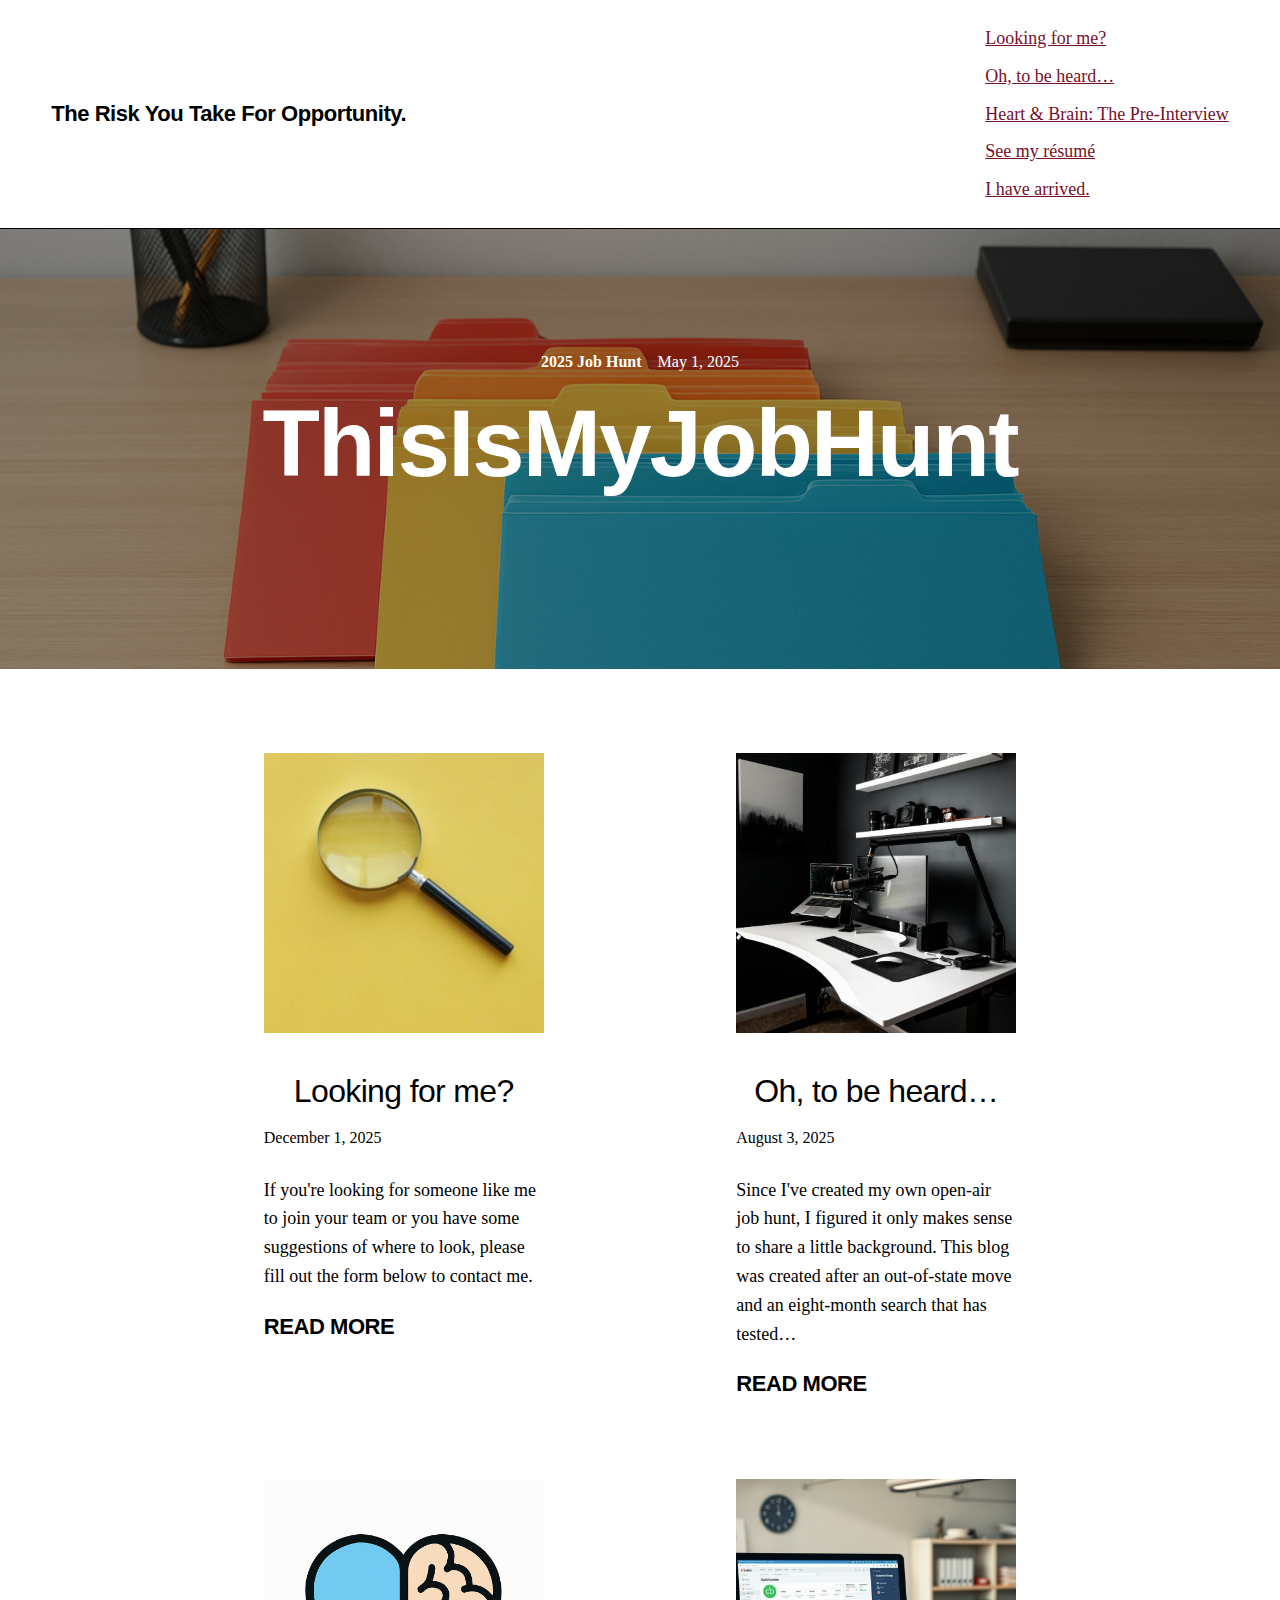
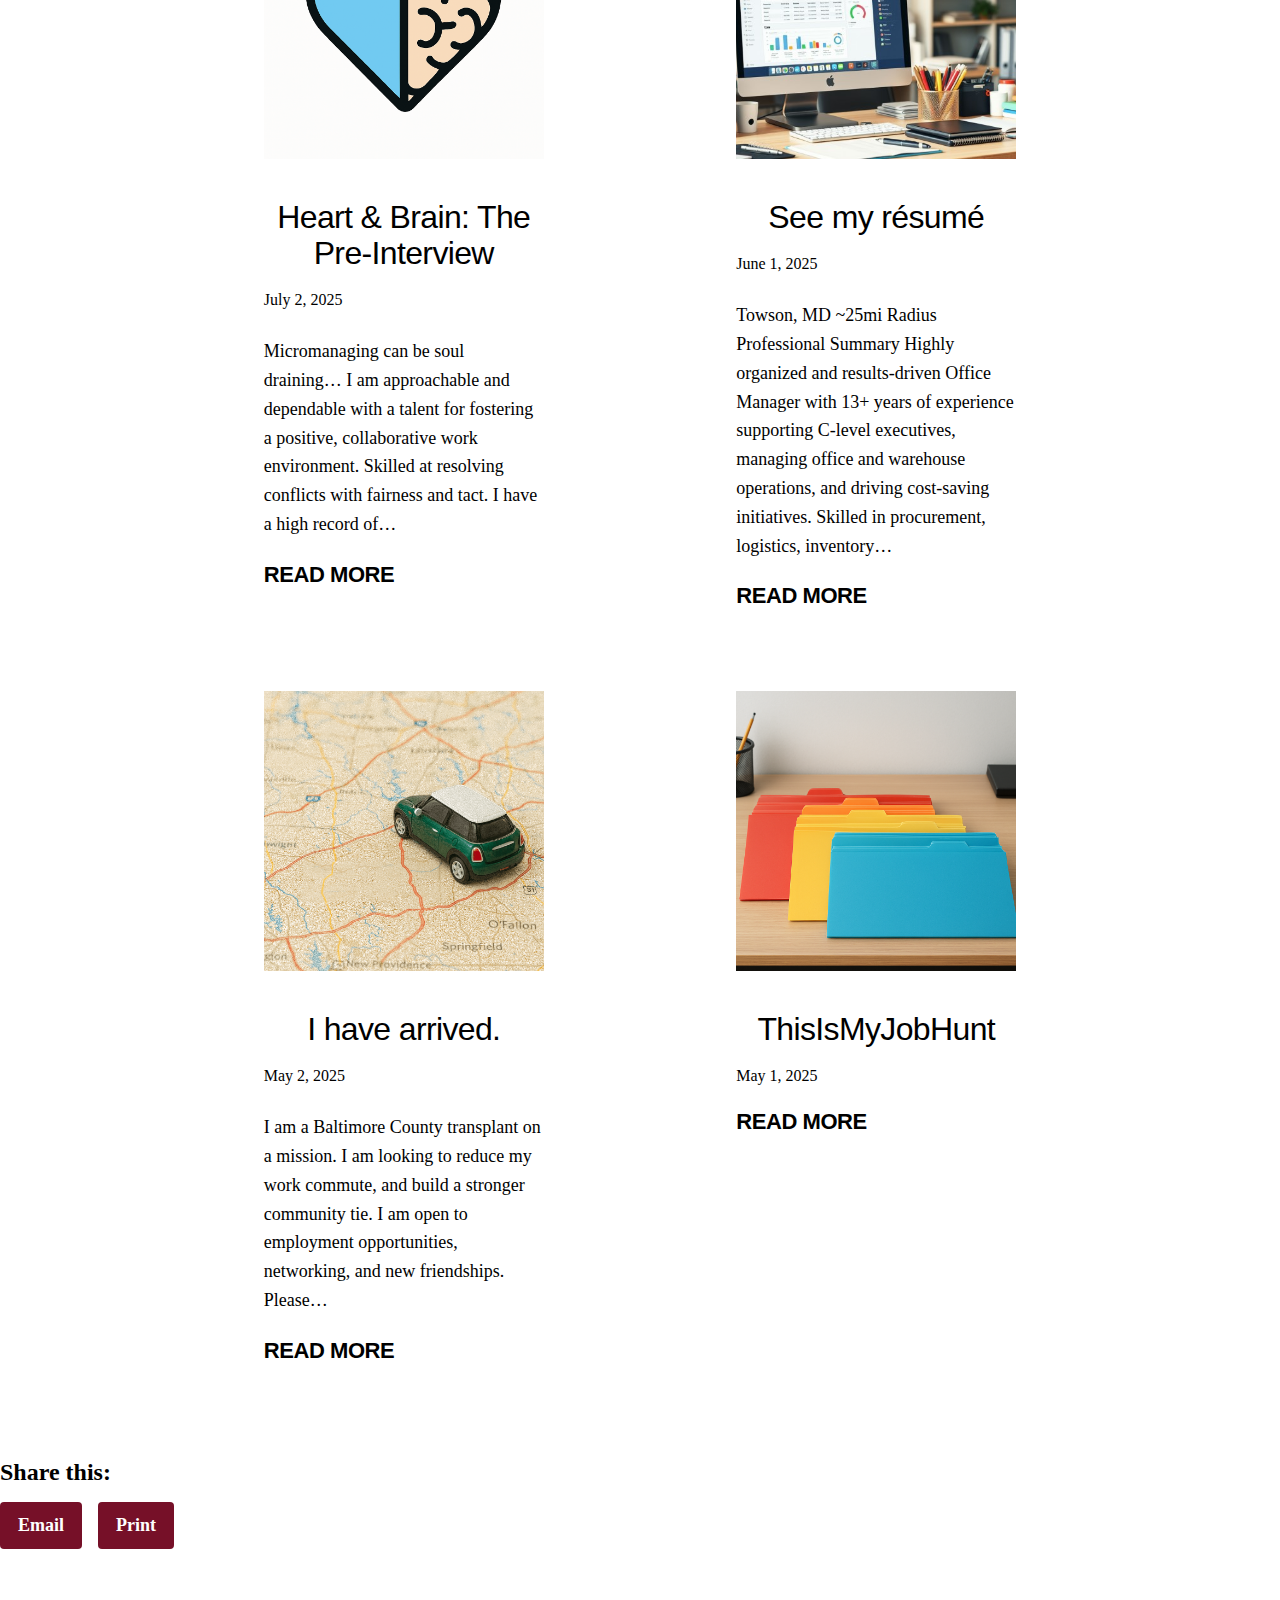
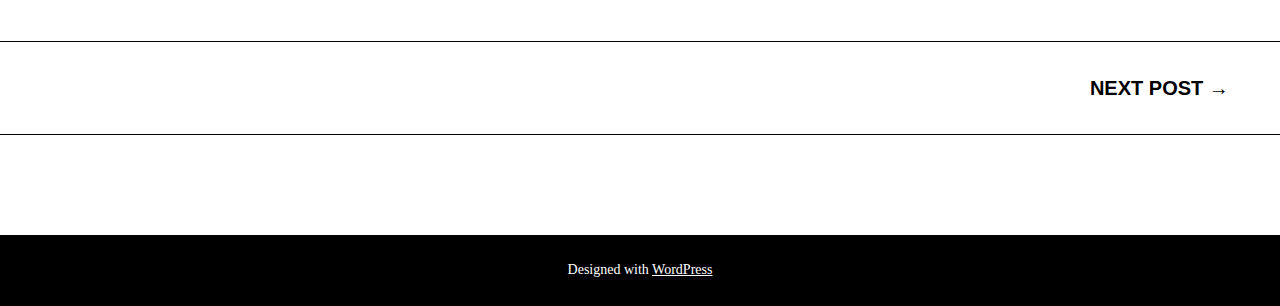
<file: index.html>
<!DOCTYPE html>
<html lang="en-US">
<head>
	<meta http-equiv="Content-Type" content="text/html; charset=UTF-8">
	<meta name="viewport" content="width=device-width, initial-scale=1">
	<title>ThisIsMyJobHunt — The Risk You Take For Opportunity.</title>
	<link rel="stylesheet" href="/assets/styles.css">
	<link rel="icon" href="/assets/cropped-forkinroad.jpg" sizes="32x32">
	<link rel="icon" href="/assets/cropped-forkinroad-192.jpg" sizes="192x192">
	<link rel="apple-touch-icon" href="/assets/cropped-forkinroad-180.jpg">
</head>

<body class="wp-singular post-template-default single single-post wp-embed-responsive wp-theme-vivre is-block-theme">

<a class="skip-link screen-reader-text" href="#wp--skip-link--target">Skip to content</a>

<div class="wp-site-blocks">
	<header class="wp-block-template-part">
		<div class="wp-block-group alignfull header-nav">
			<h2 class="wp-block-site-title">
				<a href="/" rel="home">The Risk You Take For Opportunity.</a>
			</h2>

			<ul class="wp-block-latest-posts__list wp-block-latest-posts">
				<li><a href="/looking-for-me/">Looking for me?</a></li>
				<li><a href="/to-be-heard/">Oh, to be heard…</a></li>
				<li><a href="/heart-brain-interview/">Heart &amp; Brain: The Pre-Interview</a></li>
				<li><a href="/see-my-resume/">See my résumé</a></li>
				<li><a href="/i-have-arrived/">I have arrived.</a></li>
			</ul>
		</div>

		<hr class="wp-block-separator alignfull">
	</header>

	<div class="wp-block-cover hero-outer">
		<span aria-hidden="true" class="wp-block-cover__background has-primary-background-color"></span>
		<div class="wp-block-cover__inner-container">
			<div class="wp-block-cover hero-inner">
				<span aria-hidden="true" class="wp-block-cover__background has-foreground-background-color"></span>
				<img src="/assets/file-folders.png" class="wp-block-cover__image-background" alt="File folders background" loading="eager">
				<div class="wp-block-cover__inner-container">
					<div class="wp-block-group post-meta">
						<div class="taxonomy-category">
							<a href="/category/2025-job-hunt/" rel="tag">2025 Job Hunt</a>
						</div>
						<div class="wp-block-post-date">
							<time datetime="2025-05-01T08:00:33-04:00">May 1, 2025</time>
						</div>
					</div>
					<h1 class="wp-block-post-title">ThisIsMyJobHunt</h1>
				</div>
			</div>
		</div>
	</div>

	<div class="spacer-60"></div>

	<main class="wp-block-group" id="wp--skip-link--target">
		<div class="entry-content wp-block-post-content">
			<div class="wp-block-group alignfull content-section">
				<div class="wp-block-query alignwide">
					<ul class="wp-block-post-template post-grid">
						<li class="wp-block-post">
							<div class="wp-block-group post-card">
								<figure class="wp-block-post-featured-image">
									<a href="/looking-for-me/">
										<img src="/assets/cropped-lookingglass.jpg" class="post-thumbnail" alt="Looking for me?">
									</a>
								</figure>
								<h3 class="wp-block-post-title">
									<a href="/looking-for-me/">Looking for me?</a>
								</h3>
								<div class="wp-block-post-date">
									<time datetime="2025-12-01T08:00:00-05:00">December 1, 2025</time>
								</div>
								<div class="wp-block-post-excerpt">
									<p class="wp-block-post-excerpt__excerpt">If you're looking for someone like me to join your team or you have some suggestions of where to look, please fill out the form below to contact me.</p>
									<p class="wp-block-post-excerpt__more-text">
										<a class="wp-block-post-excerpt__more-link" href="/looking-for-me/">Read more</a>
									</p>
								</div>
								<div class="spacer-20"></div>
							</div>
						</li>

						<li class="wp-block-post">
							<div class="wp-block-group post-card">
								<figure class="wp-block-post-featured-image">
									<a href="/to-be-heard/">
										<img src="/assets/pexels-photo-4506938.jpeg" class="post-thumbnail" alt="Oh, to be heard…">
									</a>
								</figure>
								<h3 class="wp-block-post-title">
									<a href="/to-be-heard/">Oh, to be heard…</a>
								</h3>
								<div class="wp-block-post-date">
									<time datetime="2025-08-03T08:00:00-04:00">August 3, 2025</time>
								</div>
								<div class="wp-block-post-excerpt">
									<p class="wp-block-post-excerpt__excerpt">Since I've created my own open-air job hunt, I figured it only makes sense to share a little background. This blog was created after an out-of-state move and an eight-month search that has tested…</p>
									<p class="wp-block-post-excerpt__more-text">
										<a class="wp-block-post-excerpt__more-link" href="/to-be-heard/">Read more</a>
									</p>
								</div>
								<div class="spacer-20"></div>
							</div>
						</li>

						<li class="wp-block-post">
							<div class="wp-block-group post-card">
								<figure class="wp-block-post-featured-image">
									<a href="/heart-brain-interview/">
										<img src="/assets/cropped-heartandbrains-1.png" class="post-thumbnail" alt="Heart & Brain: The Pre-Interview">
									</a>
								</figure>
								<h3 class="wp-block-post-title">
									<a href="/heart-brain-interview/">Heart &amp; Brain: The Pre-Interview</a>
								</h3>
								<div class="wp-block-post-date">
									<time datetime="2025-07-02T08:00:30-04:00">July 2, 2025</time>
								</div>
								<div class="wp-block-post-excerpt">
									<p class="wp-block-post-excerpt__excerpt">Micromanaging can be soul draining… I am approachable and dependable with a talent for fostering a positive, collaborative work environment. Skilled at resolving conflicts with fairness and tact. I have a high record of…</p>
									<p class="wp-block-post-excerpt__more-text">
										<a class="wp-block-post-excerpt__more-link" href="/heart-brain-interview/">Read more</a>
									</p>
								</div>
								<div class="spacer-20"></div>
							</div>
						</li>

						<li class="wp-block-post">
							<div class="wp-block-group post-card">
								<figure class="wp-block-post-featured-image">
									<a href="/see-my-resume/">
										<img src="/assets/quickbooks.jpg" class="post-thumbnail" alt="See my résumé">
									</a>
								</figure>
								<h3 class="wp-block-post-title">
									<a href="/see-my-resume/">See my résumé</a>
								</h3>
								<div class="wp-block-post-date">
									<time datetime="2025-06-01T08:00:27-04:00">June 1, 2025</time>
								</div>
								<div class="wp-block-post-excerpt">
									<p class="wp-block-post-excerpt__excerpt">Towson, MD ~25mi Radius Professional Summary Highly organized and results-driven Office Manager with 13+ years of experience supporting C-level executives, managing office and warehouse operations, and driving cost-saving initiatives. Skilled in procurement, logistics, inventory…</p>
									<p class="wp-block-post-excerpt__more-text">
										<a class="wp-block-post-excerpt__more-link" href="/see-my-resume/">Read more</a>
									</p>
								</div>
								<div class="spacer-20"></div>
							</div>
						</li>

						<li class="wp-block-post">
							<div class="wp-block-group post-card">
								<figure class="wp-block-post-featured-image">
									<a href="/i-have-arrived/">
										<img src="/assets/arrivedcooper.png" class="post-thumbnail" alt="I have arrived.">
									</a>
								</figure>
								<h3 class="wp-block-post-title">
									<a href="/i-have-arrived/">I have arrived.</a>
								</h3>
								<div class="wp-block-post-date">
									<time datetime="2025-05-02T08:00:29-04:00">May 2, 2025</time>
								</div>
								<div class="wp-block-post-excerpt">
									<p class="wp-block-post-excerpt__excerpt">I am a Baltimore County transplant on a mission. I am looking to reduce my work commute, and build a stronger community tie. I am open to employment opportunities, networking, and new friendships. Please…</p>
									<p class="wp-block-post-excerpt__more-text">
										<a class="wp-block-post-excerpt__more-link" href="/i-have-arrived/">Read more</a>
									</p>
								</div>
								<div class="spacer-20"></div>
							</div>
						</li>

						<li class="wp-block-post">
							<div class="wp-block-group post-card">
								<figure class="wp-block-post-featured-image">
									<a href="/this-is-my-jobhunt/">
										<img src="/assets/file-folders.png" class="post-thumbnail" alt="ThisIsMyJobHunt">
									</a>
								</figure>
								<h3 class="wp-block-post-title">
									<a href="/this-is-my-jobhunt/">ThisIsMyJobHunt</a>
								</h3>
								<div class="wp-block-post-date">
									<time datetime="2025-05-01T08:00:33-04:00">May 1, 2025</time>
								</div>
								<div class="wp-block-post-excerpt">
									<p class="wp-block-post-excerpt__more-text">
										<a class="wp-block-post-excerpt__more-link" href="/this-is-my-jobhunt/">Read more</a>
									</p>
								</div>
								<div class="spacer-20"></div>
							</div>
						</li>
					</ul>
					<div class="spacer-30"></div>
				</div>
			</div>

			<div class="sharedaddy">
						<h3 class="sd-title">Share this:</h3>
						<div class="sd-content">
							<ul>
								<li class="share-email">
									<a href="mailto:?subject=Oh,%20to%20be%20heard...&amp;body=Check%20out%20this%20post:%20https://thisismyjobhunt.com/oh-to-be-heard/" 
									   class="sd-button share-icon"
									   target="_blank"
									   rel="noopener noreferrer">
										<span>Email</span>
									</a>
								</li>
								<li class="share-print">
									<a href="javascript:window.print()" 
									   class="sd-button share-icon">
										<span>Print</span>
									</a>
								</li>
							</ul>
						</div>
					</div>
		</div>
	</main>

	<div class="spacer-60"></div>

	<div class="wp-block-group alignfull post-navigation-section">
		<div class="wp-block-group">
			<div class="wp-block-columns navigation-columns">
				<div class="wp-block-column nav-prev"></div>
				<div class="wp-block-column nav-next">
					<div class="wp-block-group post-navigation-link">
						<a href="/i-have-arrived/" rel="next">Next Post →</a>
					</div>
				</div>
			</div>
		</div>
	</div>

	<div class="spacer-100"></div>

	<footer class="wp-block-template-part">
		<div class="wp-block-group alignfull footer-content">
			<div class="wp-block-group alignfull footer-inner">
				<div class="wp-block-group footer-text">
					<p>Designed with <a href="https://wordpress.com/" rel="nofollow">WordPress</a></p>
				</div>
			</div>
		</div>
	</footer>
</div>

</body>
</html>
</file>
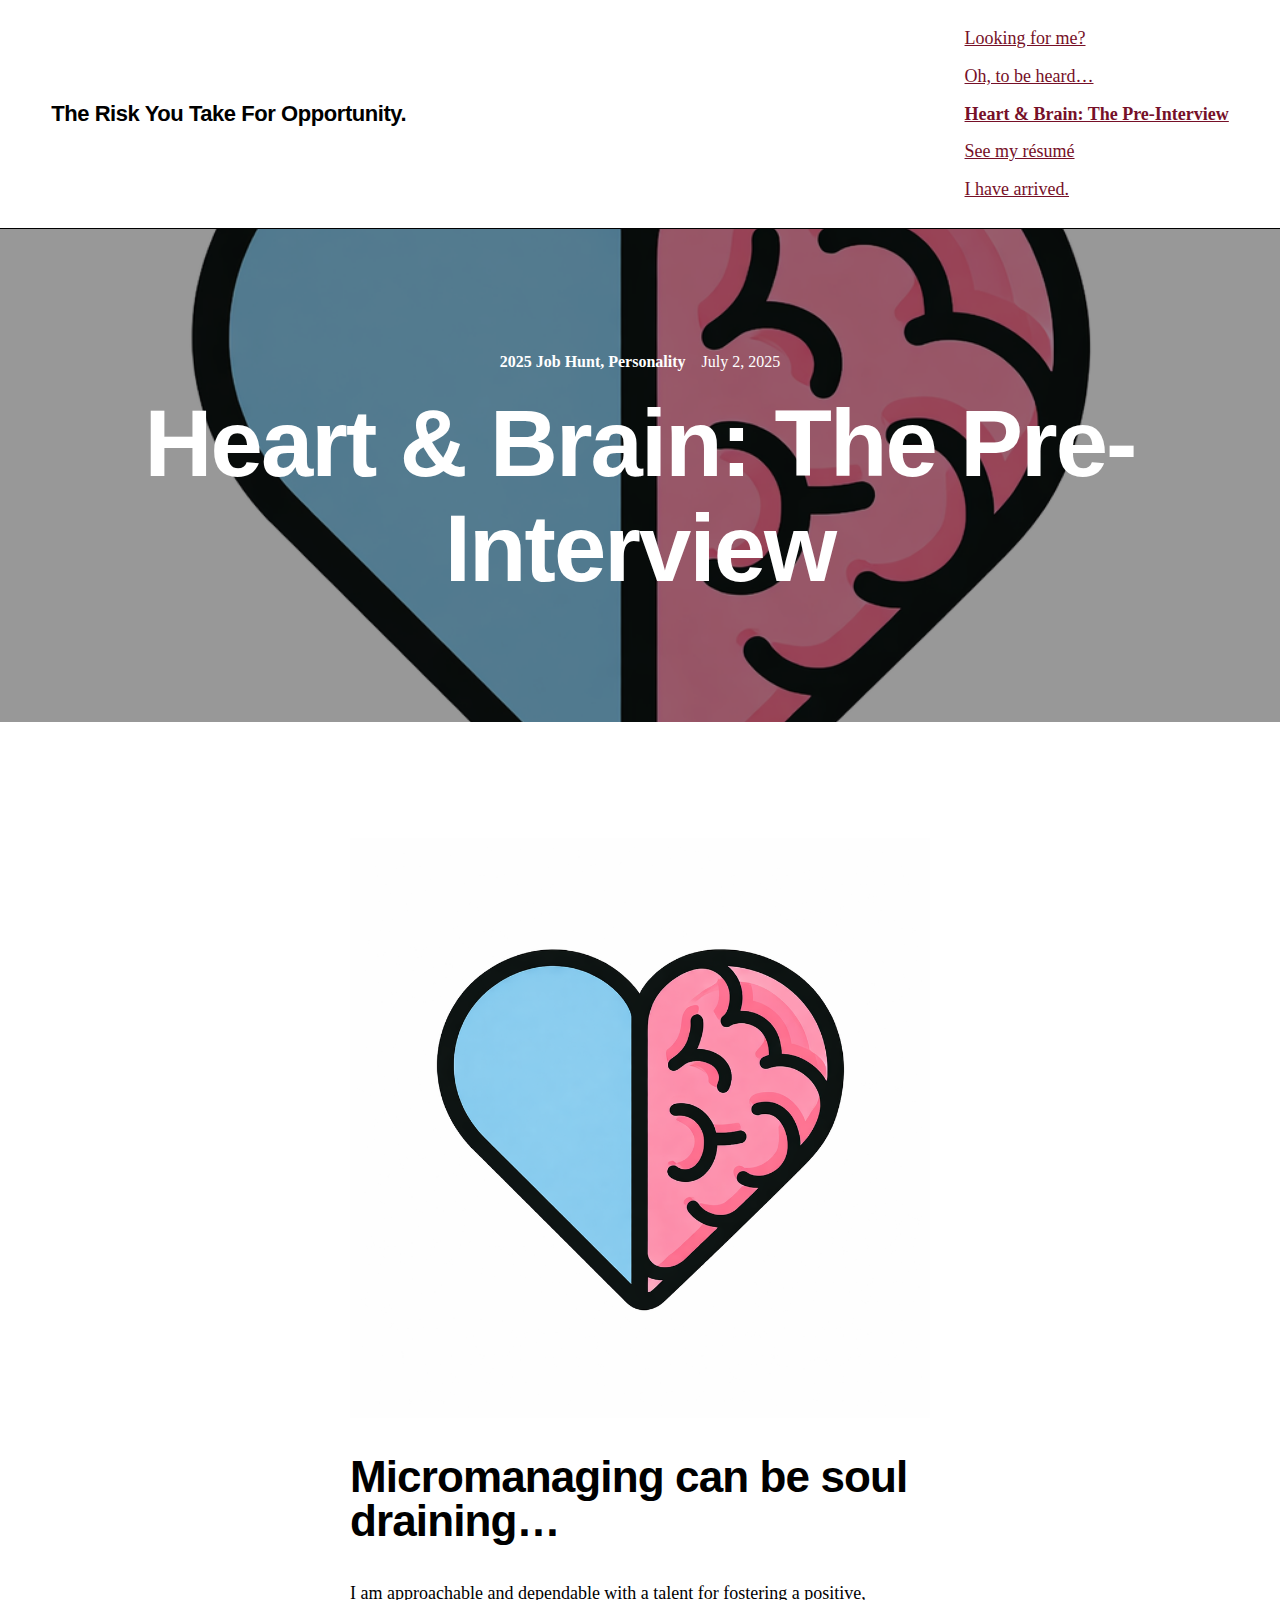
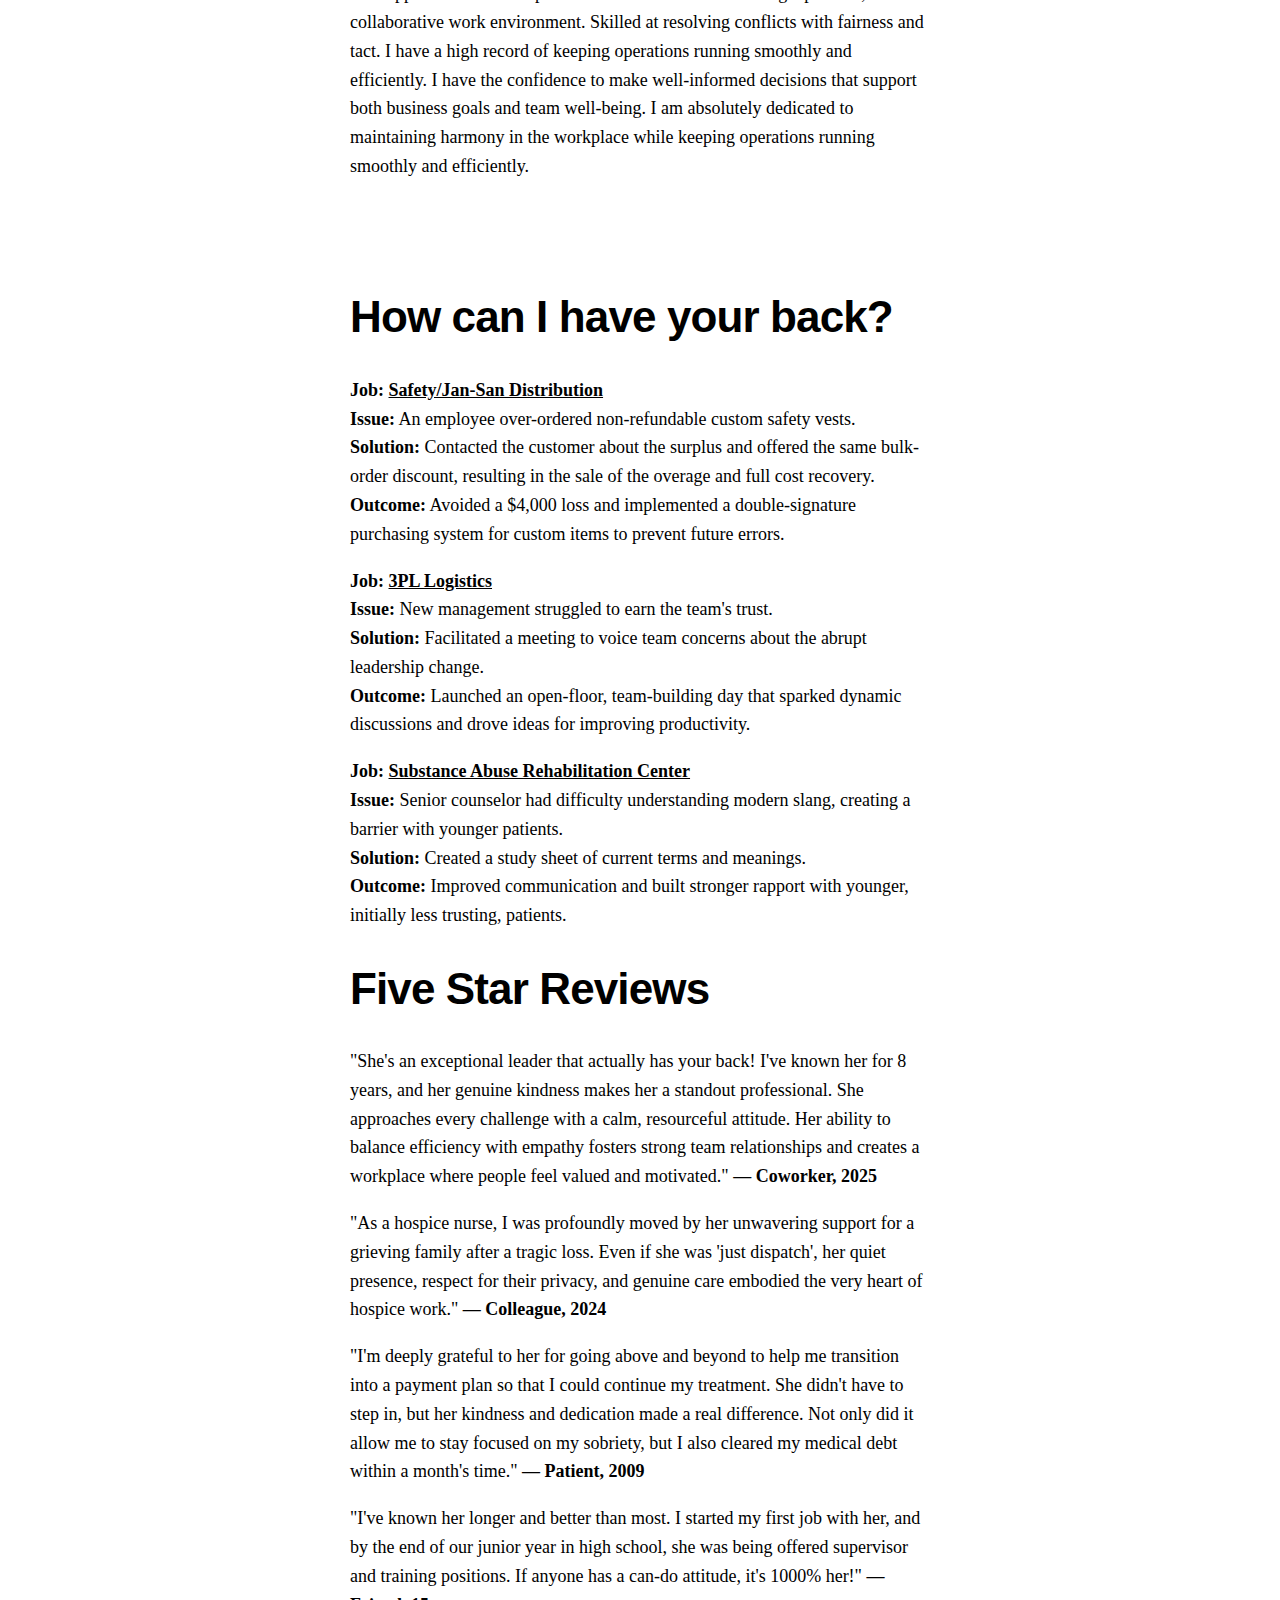
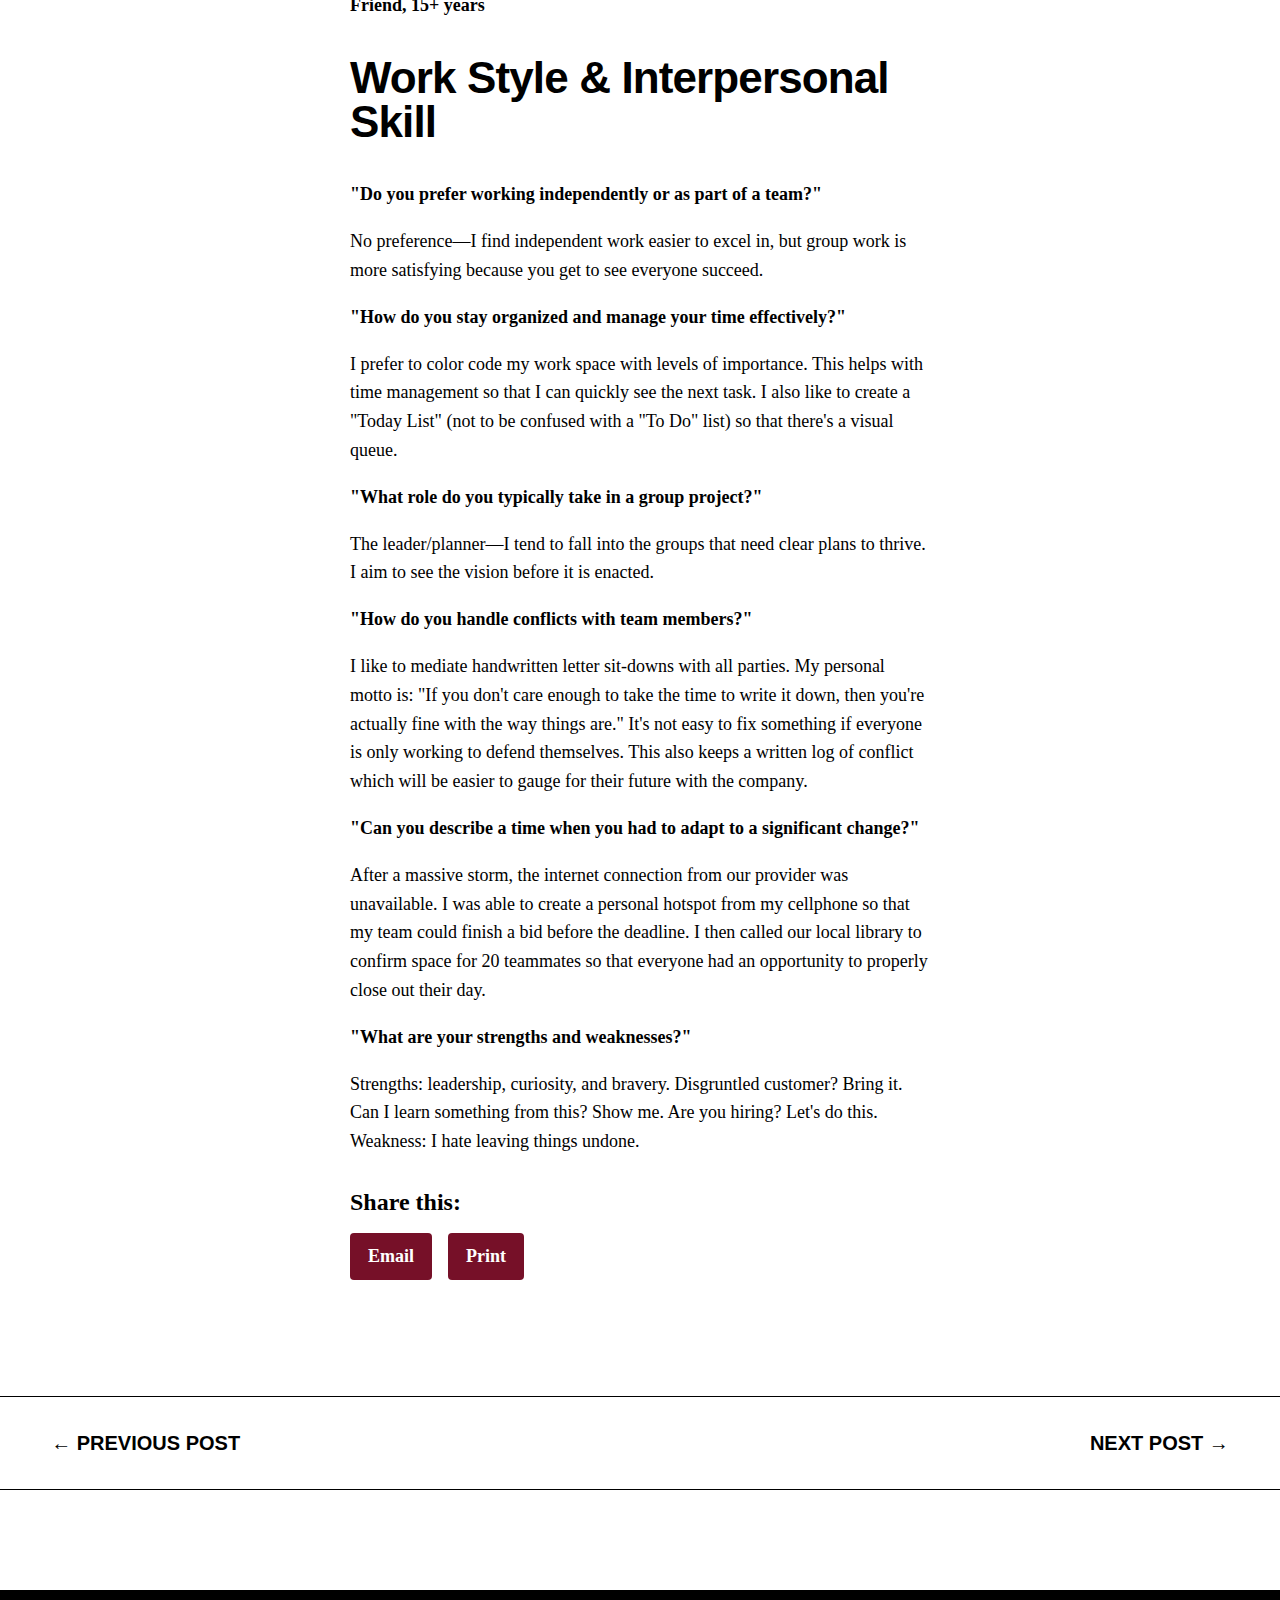
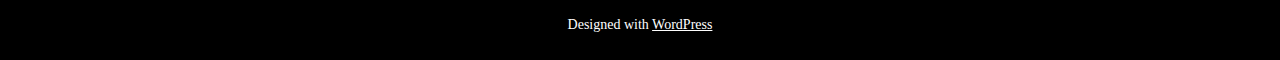
<file: heart-brain-interview/index.html>
<!DOCTYPE html>
<html lang="en-US">
<head>
	<meta charset="UTF-8">
	<meta name="viewport" content="width=device-width, initial-scale=1">
	<title>Heart & Brain: The Pre-Interview – The Risk You Take For Opportunity.</title>
	<meta name="description" content="Micromanaging can be soul draining... I am approachable and dependable with a talent for fostering a positive, collaborative work environment. Skilled at resolving conflicts with fairness and tact.">
	<link rel="stylesheet" href="/assets/styles.css">
	<link rel="icon" href="/assets/cropped-forkinroad.jpg" sizes="32x32">
	<link rel="icon" href="/assets/cropped-forkinroad-192.jpg" sizes="192x192">
	<link rel="apple-touch-icon" href="/assets/cropped-forkinroad-180.jpg">
</head>

<body class="wp-singular post-template-default single single-post wp-embed-responsive wp-theme-vivre is-block-theme">

<a class="skip-link screen-reader-text" href="#wp--skip-link--target">Skip to content</a>

<div class="wp-site-blocks">
	<header class="wp-block-template-part">
		<div class="wp-block-group alignfull header-nav">
			<h2 class="wp-block-site-title">
				<a href="/">The Risk You Take For Opportunity.</a>
			</h2>

			<nav>
				<ul class="wp-block-latest-posts__list">
					<li><a href="/looking-for-me/">Looking for me?</a></li>
					<li><a href="/to-be-heard/">Oh, to be heard…</a></li>
					<li><a href="/heart-brain-interview/" aria-current="page">Heart &amp; Brain: The Pre-Interview</a></li>
					<li><a href="/see-my-resume/">See my résumé</a></li>
					<li><a href="/i-have-arrived/">I have arrived.</a></li>
				</ul>
			</nav>
		</div>

		<hr class="wp-block-separator alignfull">
	</header>

	<div class="wp-block-cover hero-outer">
		<span aria-hidden="true" class="wp-block-cover__background has-primary-background-color"></span>
		<div class="wp-block-cover__inner-container">
			<div class="wp-block-cover hero-inner">
				<span aria-hidden="true" class="wp-block-cover__background has-foreground-background-color"></span>
				<img src="/assets/ShadowHeartBrain.png" 
				     class="wp-block-cover__image-background" 
				     alt="Heart and brain icon representing emotional and logical balance" 
				     loading="eager">
				
				<div class="wp-block-cover__inner-container">
					<div class="wp-block-group post-meta">
						<div class="taxonomy-category">
							<a href="/category/2025-job-hunt/">2025 Job Hunt</a>, 
							<a href="/category/personality/">Personality</a>
						</div>
						<div class="wp-block-post-date">
							<time datetime="2025-07-02T08:00:30-04:00">July 2, 2025</time>
						</div>
					</div>

					<h1 class="wp-block-post-title">Heart &amp; Brain: The Pre-Interview</h1>
				</div>
			</div>
		</div>
	</div>

	<div class="spacer-60"></div>

	<main class="wp-block-group" id="wp--skip-link--target">
		<div class="entry-content wp-block-post-content">
			<div class="wp-block-group alignfull content-section">
				<div class="is-layout-constrained">
					<div class="wp-block-columns is-layout-flow alignwide is-not-stacked-on-mobile">
						<div class="wp-block-column" style="flex-basis: 40%">
							<figure class="wp-block-image">
								<img src="/assets/ShadowHeartBrain.png" 
								     alt="Heart and brain icon"
								     loading="lazy">
							</figure>
						</div>

						<div class="wp-block-column" style="flex-basis: 10%"></div>

						<div class="wp-block-column is-vertically-aligned-center" style="flex-basis: 45%">
							<h2>Micromanaging can be soul draining…</h2>

							<p>I am approachable and dependable with a talent for fostering a positive, collaborative work environment. Skilled at resolving conflicts with fairness and tact. I have a high record of keeping operations running smoothly and efficiently. I have the confidence to make well-informed decisions that support both business goals and team well-being. I am absolutely dedicated to maintaining harmony in the workplace while keeping operations running smoothly and efficiently.</p>
						</div>
					</div>

					<div class="spacer-60"></div>

					<div class="wp-block-columns is-layout-flow alignwide is-not-stacked-on-mobile">
						<div class="wp-block-column">
							<h2>How can I have your back?</h2>

							<p><strong>Job: <span style="text-decoration: underline">Safety/Jan-San Distribution</span></strong><br>
							<strong>Issue:</strong> An employee over-ordered non-refundable custom safety vests.<br>
							<strong>Solution:</strong> Contacted the customer about the surplus and offered the same bulk-order discount, resulting in the sale of the overage and full cost recovery.<br>
							<strong>Outcome:</strong> Avoided a $4,000 loss and implemented a double-signature purchasing system for custom items to prevent future errors.</p>

							<p><strong>Job: <span style="text-decoration: underline">3PL Logistics</span></strong><br>
							<strong>Issue:</strong> New management struggled to earn the team's trust.<br>
							<strong>Solution:</strong> Facilitated a meeting to voice team concerns about the abrupt leadership change.<br>
							<strong>Outcome:</strong> Launched an open-floor, team-building day that sparked dynamic discussions and drove ideas for improving productivity.</p>

							<p><strong>Job: <span style="text-decoration: underline">Substance Abuse Rehabilitation Center</span></strong><br>
							<strong>Issue:</strong> Senior counselor had difficulty understanding modern slang, creating a barrier with younger patients.<br>
							<strong>Solution:</strong> Created a study sheet of current terms and meanings.<br>
							<strong>Outcome:</strong> Improved communication and built stronger rapport with younger, initially less trusting, patients.</p>

							<h2>Five Star Reviews</h2>

							<p>"She's an exceptional leader that actually has your back! I've known her for 8 years, and her genuine kindness makes her a standout professional. She approaches every challenge with a calm, resourceful attitude. Her ability to balance efficiency with empathy fosters strong team relationships and creates a workplace where people feel valued and motivated." <strong>— Coworker, 2025</strong></p>

							<p>"As a hospice nurse, I was profoundly moved by her unwavering support for a grieving family after a tragic loss. Even if she was 'just dispatch', her quiet presence, respect for their privacy, and genuine care embodied the very heart of hospice work." <strong>— Colleague, 2024</strong></p>

							<p>"I'm deeply grateful to her for going above and beyond to help me transition into a payment plan so that I could continue my treatment. She didn't have to step in, but her kindness and dedication made a real difference. Not only did it allow me to stay focused on my sobriety, but I also cleared my medical debt within a month's time." <strong>— Patient, 2009</strong></p>

							<p>"I've known her longer and better than most. I started my first job with her, and by the end of our junior year in high school, she was being offered supervisor and training positions. If anyone has a can-do attitude, it's 1000% her!" <strong>— Friend, 15+ years</strong></p>
						</div>

						<div class="wp-block-column">
							<h2>Work Style &amp; Interpersonal Skill</h2>

							<p><strong>"Do you prefer working independently or as part of a team?"</strong></p>
							<p>No preference—I find independent work easier to excel in, but group work is more satisfying because you get to see everyone succeed.</p>

							<p><strong>"How do you stay organized and manage your time effectively?"</strong></p>
							<p>I prefer to color code my work space with levels of importance. This helps with time management so that I can quickly see the next task. I also like to create a "Today List" (not to be confused with a "To Do" list) so that there's a visual queue.</p>

							<p><strong>"What role do you typically take in a group project?"</strong></p>
							<p>The leader/planner—I tend to fall into the groups that need clear plans to thrive. I aim to see the vision before it is enacted.</p>

							<p><strong>"How do you handle conflicts with team members?"</strong></p>
							<p>I like to mediate handwritten letter sit-downs with all parties. My personal motto is: "If you don't care enough to take the time to write it down, then you're actually fine with the way things are." It's not easy to fix something if everyone is only working to defend themselves. This also keeps a written log of conflict which will be easier to gauge for their future with the company.</p>

							<p><strong>"Can you describe a time when you had to adapt to a significant change?"</strong></p>
							<p>After a massive storm, the internet connection from our provider was unavailable. I was able to create a personal hotspot from my cellphone so that my team could finish a bid before the deadline. I then called our local library to confirm space for 20 teammates so that everyone had an opportunity to properly close out their day.</p>

							<p><strong>"What are your strengths and weaknesses?"</strong></p>
							<p>Strengths: leadership, curiosity, and bravery. Disgruntled customer? Bring it. Can I learn something from this? Show me. Are you hiring? Let's do this. Weakness: I hate leaving things undone.</p>
						</div>
					</div>

					<div class="sharedaddy">
						<h3 class="sd-title">Share this:</h3>
						<div class="sd-content">
							<ul>
								<li class="share-email">
									<a href="mailto:?subject=Heart%20%26%20Brain:%20The%20Pre-Interview&body=Check%20out%20this%20post:%20https://thisismyjobhunt.com/heart-brain-interview/" 
									   class="sd-button share-icon"
									   target="_blank"
									   rel="noopener noreferrer">
										<span>Email</span>
									</a>
								</li>
								<li class="share-print">
									<a href="javascript:window.print()" 
									   class="sd-button share-icon">
										<span>Print</span>
									</a>
								</li>
							</ul>
						</div>
					</div>
				</div>
			</div>
		</div>
	</main>

	<div class="spacer-60"></div>

	<div class="wp-block-group alignfull post-navigation-section">
		<div class="wp-block-group">
			<div class="wp-block-columns navigation-columns">
				<div class="wp-block-column nav-prev">
					<div class="wp-block-group post-navigation-link">
						<a href="/see-my-resume/" rel="prev">← Previous Post</a>
					</div>
				</div>

				<div class="wp-block-column nav-next">
					<div class="wp-block-group post-navigation-link">
						<a href="/to-be-heard/" rel="next">Next Post →</a>
					</div>
				</div>
			</div>
		</div>
	</div>

	<div class="spacer-100"></div>

	<footer class="wp-block-template-part">
		<div class="wp-block-group alignfull footer-content">
			<div class="wp-block-group alignfull footer-inner">
				<div class="wp-block-group footer-text">
					<p>Designed with <a href="https://wordpress.com/" rel="nofollow">WordPress</a></p>
				</div>
			</div>
		</div>
	</footer>
</div>

</body>
</html>
</file>
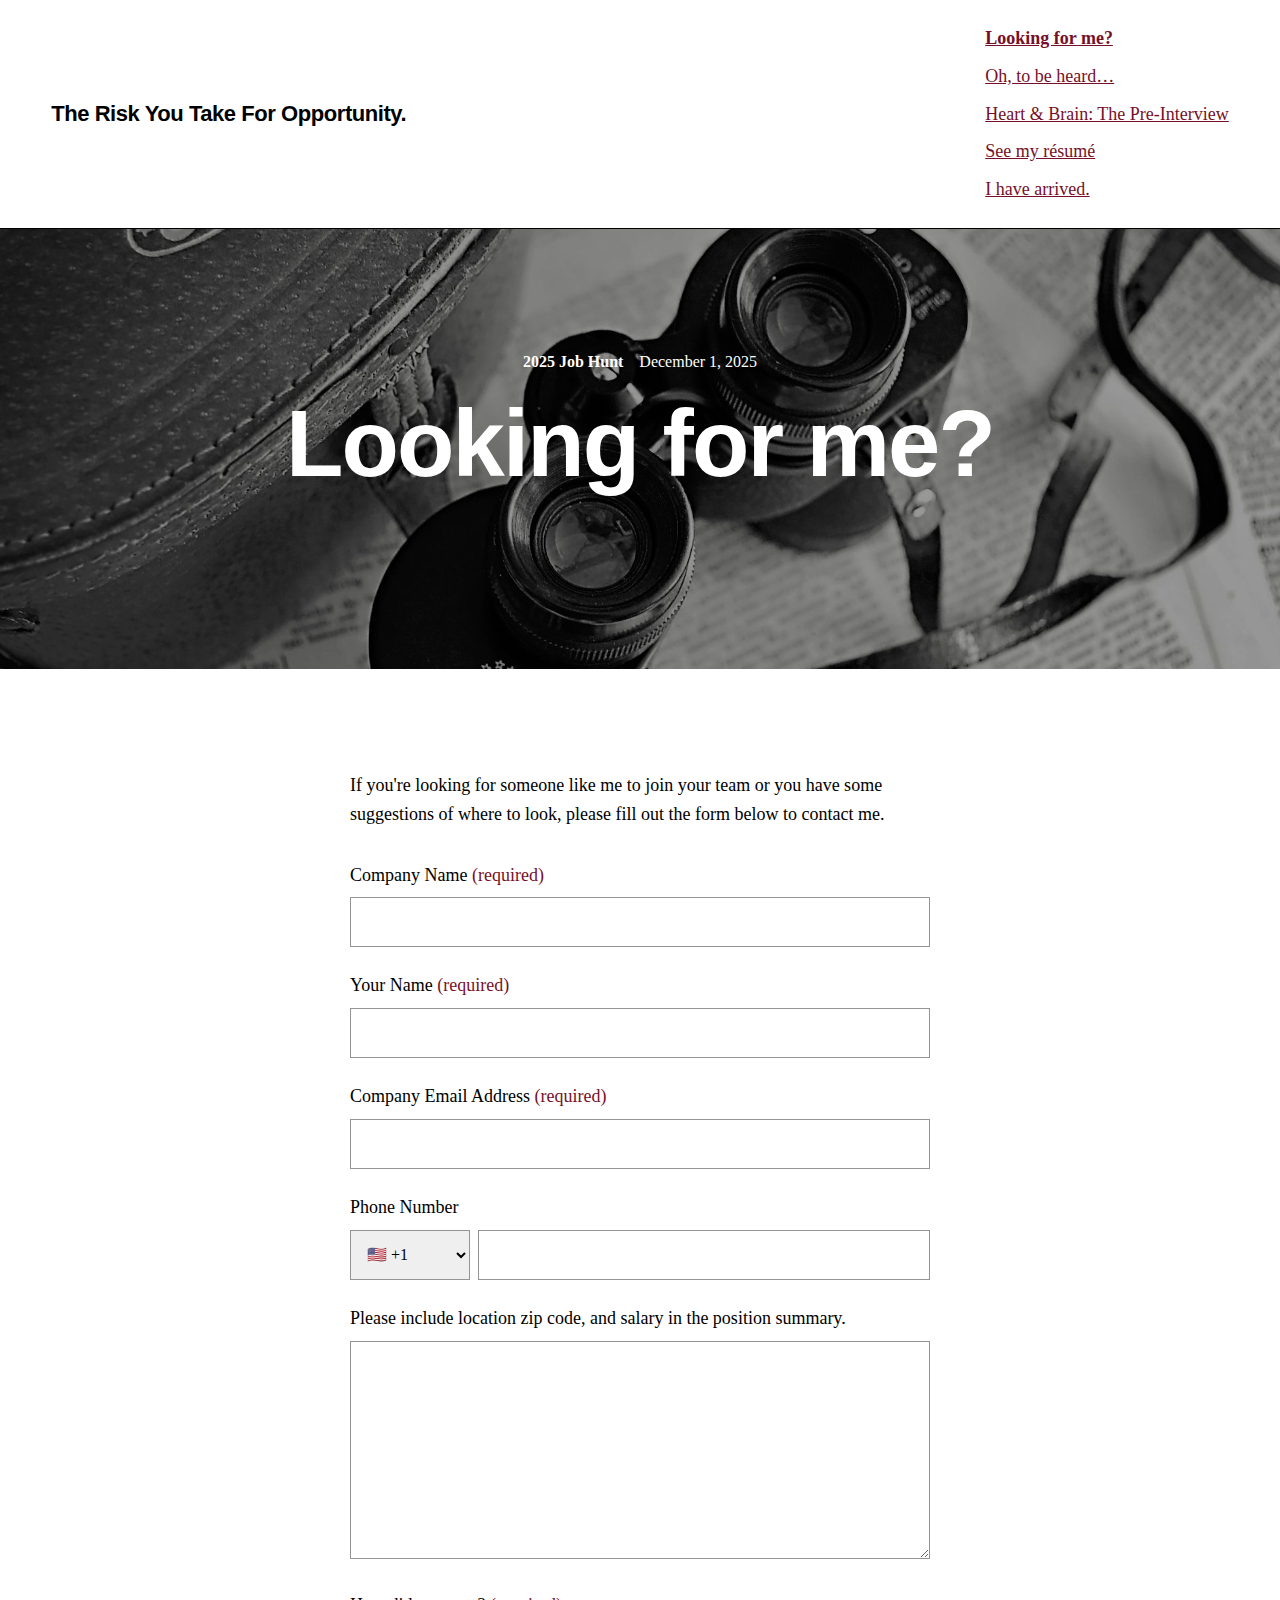
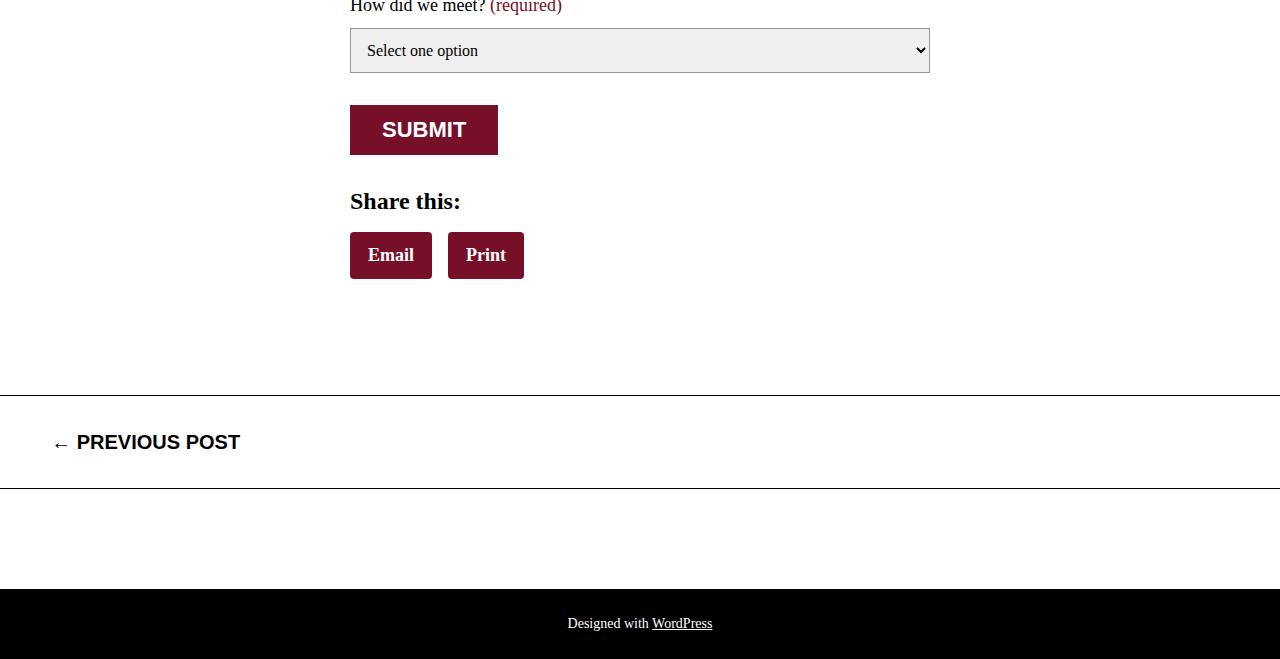
<file: looking-for-me/index.html>
<!DOCTYPE html>
<html lang="en-US">
<head>
	<meta charset="UTF-8">
	<meta name="viewport" content="width=device-width, initial-scale=1">
	<title>Looking for me? – The Risk You Take For Opportunity.</title>
	<meta name="description" content="If you're looking for someone like me to join your team or you have some suggestions of where to look, please fill out the form below to contact me.">
	<link rel="stylesheet" href="/assets/styles.css">
	<link rel="icon" href="/assets/cropped-forkinroad.jpg" sizes="32x32">
	<link rel="icon" href="/assets/cropped-forkinroad-192.jpg" sizes="192x192">
	<link rel="apple-touch-icon" href="/assets/cropped-forkinroad-180.jpg">
</head>

<body class="wp-singular post-template-default single single-post wp-embed-responsive wp-theme-vivre is-block-theme">

<a class="skip-link screen-reader-text" href="#wp--skip-link--target">Skip to content</a>

<div class="wp-site-blocks">
	<header class="wp-block-template-part">
		<div class="wp-block-group alignfull header-nav">
			<h2 class="wp-block-site-title">
				<a href="/">The Risk You Take For Opportunity.</a>
			</h2>

			<nav>
				<ul class="wp-block-latest-posts__list">
					<li><a href="/looking-for-me/" aria-current="page">Looking for me?</a></li>
					<li><a href="/to-be-heard/">Oh, to be heard…</a></li>
					<li><a href="/heart-brain-interview/">Heart &amp; Brain: The Pre-Interview</a></li>
					<li><a href="/see-my-resume/">See my résumé</a></li>
					<li><a href="/i-have-arrived/">I have arrived.</a></li>
				</ul>
			</nav>
		</div>

		<hr class="wp-block-separator alignfull">
	</header>

	<div class="wp-block-cover hero-outer">
		<span aria-hidden="true" class="wp-block-cover__background has-primary-background-color"></span>
		<div class="wp-block-cover__inner-container">
			<div class="wp-block-cover hero-inner">
				<span aria-hidden="true" class="wp-block-cover__background has-foreground-background-color"></span>
				<img src="/assets/pexels-photo-803939.jpeg" 
				     class="wp-block-cover__image-background" 
				     alt="black stelar binocular with bag" 
				     loading="eager">
				
				<div class="wp-block-cover__inner-container">
					<div class="wp-block-group post-meta">
						<div class="taxonomy-category">
							<a href="/category/2025-job-hunt/">2025 Job Hunt</a>
						</div>
						<div class="wp-block-post-date">
							<time datetime="2025-12-01T08:00:00-05:00">December 1, 2025</time>
						</div>
					</div>

					<h1 class="wp-block-post-title">Looking for me?</h1>
				</div>
			</div>
		</div>
	</div>

	<div class="spacer-60"></div>

	<main class="wp-block-group" id="wp--skip-link--target">
		<div class="entry-content wp-block-post-content">
			<div class="wp-block-group alignfull content-section">
				<div class="is-layout-constrained">
					<p>If you're looking for someone like me to join your team or you have some suggestions of where to look, please fill out the form below to contact me.</p>

					<form action="https://formspree.io/f/mgowoaob" method="POST" class="contact-form">
						<div class="form-field">
							<label for="company-name">Company Name <span class="required">(required)</span></label>
							<input type="text" id="company-name" name="company-name" required>
						</div>

						<div class="form-field">
							<label for="your-name">Your Name <span class="required">(required)</span></label>
							<input type="text" id="your-name" name="name" required>
						</div>

						<div class="form-field">
							<label for="company-email">Company Email Address <span class="required">(required)</span></label>
							<input type="email" id="company-email" name="company-email" required>
						</div>

						<div class="form-field">
							<label for="phone">Phone Number</label>
							<div class="phone-input-wrapper">
								<select name="country-code" id="country-code" class="country-select">
									<option value="+1" data-country="US" selected>🇺🇸 +1</option>
									<option value="+44" data-country="GB">🇬🇧 +44</option>
									<option value="+33" data-country="FR">🇫🇷 +33</option>
									<option value="+49" data-country="DE">🇩🇪 +49</option>
									<option value="+81" data-country="JP">🇯🇵 +81</option>
									<option value="+86" data-country="CN">🇨🇳 +86</option>
									<option value="+61" data-country="AU">🇦🇺 +61</option>
									<option value="+91" data-country="IN">🇮🇳 +91</option>
								</select>
								<input type="tel" id="phone" name="phone" placeholder="">
							</div>
						</div>

						<div class="form-field">
							<label for="position-summary">Please include location zip code, and salary in the position summary.</label>
							<textarea id="position-summary" name="position-summary" rows="8"></textarea>
						</div>

						<div class="form-field">
							<label for="how-we-met">How did we meet? <span class="required">(required)</span></label>
							<select id="how-we-met" name="how-we-met" required>
								<option value="">Select one option</option>
								<option value="Networking">Networking</option>
								<option value="Business Card">Business Card</option>
								<option value="LinkedIn">LinkedIn</option>
								<option value="Indeed">Indeed</option>
								<option value="ZipRecruiter">ZipRecruiter</option>
							</select>
						</div>

						<div class="form-submit">
							<button type="submit" class="submit-button">Submit</button>
						</div>
					</form>

					<div class="sharedaddy">
						<h3 class="sd-title">Share this:</h3>
						<div class="sd-content">
							<ul>
								<li class="share-email">
									<a href="mailto:?subject=Looking%20for%20me?&body=Check%20out%20this%20post:%20https://thisismyjobhunt.com/looking-for-me/" 
									   class="sd-button share-icon"
									   target="_blank"
									   rel="noopener noreferrer">
										<span>Email</span>
									</a>
								</li>
								<li class="share-print">
									<a href="javascript:window.print()" 
									   class="sd-button share-icon">
										<span>Print</span>
									</a>
								</li>
							</ul>
						</div>
					</div>
				</div>
			</div>
		</div>
	</main>

	<div class="spacer-60"></div>

	<div class="wp-block-group alignfull post-navigation-section">
		<div class="wp-block-group">
			<div class="wp-block-columns navigation-columns">
				<div class="wp-block-column nav-prev">
					<div class="wp-block-group post-navigation-link">
						<a href="/to-be-heard/" rel="prev">← Previous Post</a>
					</div>
				</div>

				<div class="wp-block-column nav-next">
					<div class="wp-block-group post-navigation-link">
						<!-- Latest post, no next -->
					</div>
				</div>
			</div>
		</div>
	</div>

	<div class="spacer-100"></div>

	<footer class="wp-block-template-part">
		<div class="wp-block-group alignfull footer-content">
			<div class="wp-block-group alignfull footer-inner">
				<div class="wp-block-group footer-text">
					<p>Designed with <a href="https://wordpress.com/" rel="nofollow">WordPress</a></p>
				</div>
			</div>
		</div>
	</footer>
</div>

<style>
/* Additional form-specific styles */
.contact-form {
	max-width: 100%;
	margin: 2rem 0;
}

.form-field {
	margin-bottom: 1.5rem;
}

.form-field label {
	display: block;
	margin-bottom: 0.5rem;
	font-weight: 400;
}

.form-field .required {
	color: #761028;
	font-weight: 400;
}

.form-field input[type="text"],
.form-field input[type="email"],
.form-field input[type="tel"],
.form-field textarea,
.form-field select {
	width: 100%;
	padding: 0.75rem;
	border: 1px solid #949494;
	border-radius: 0;
	font-family: 'Petrona', serif;
	font-size: 1rem;
	line-height: 1.5;
	box-sizing: border-box;
}

.form-field textarea {
	resize: vertical;
	min-height: 150px;
}

.phone-input-wrapper {
	display: flex;
	gap: 0.5rem;
}

.phone-input-wrapper .country-select {
	width: 120px;
	flex-shrink: 0;
}

.phone-input-wrapper input[type="tel"] {
	flex: 1;
}

.form-submit {
	margin-top: 2rem;
}

.submit-button {
	background-color: #761028;
	color: #ffffff;
	border: none;
	border-radius: 0;
	padding: 0.75rem 2rem;
	font-family: 'Work Sans', sans-serif;
	font-size: 1.375rem;
	font-weight: 900;
	text-transform: uppercase;
	cursor: pointer;
	transition: background-color 0.2s;
}

.submit-button:hover {
	background-color: #5a0c1f;
}

@media (max-width: 768px) {
	.phone-input-wrapper {
		flex-direction: column;
	}
	
	.phone-input-wrapper .country-select {
		width: 100%;
	}
}
</style>

</body>
</html>
</file>
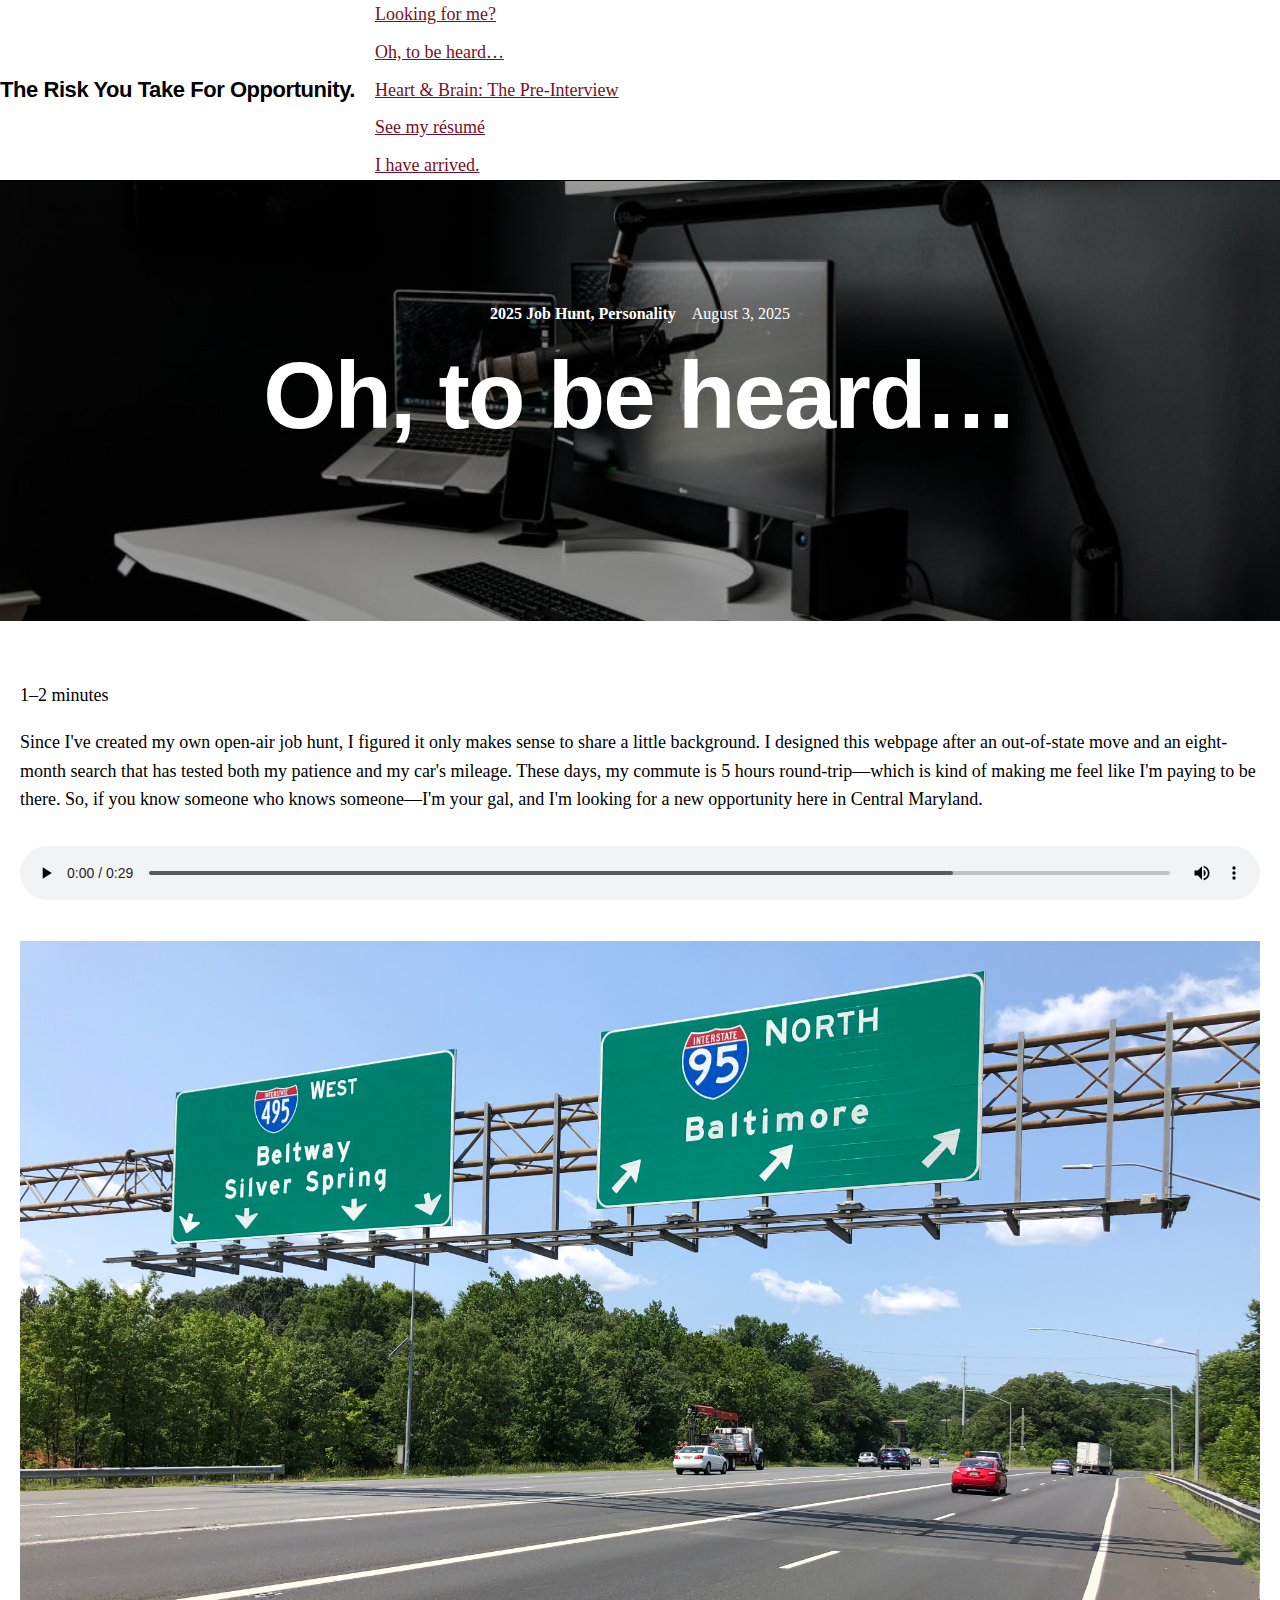
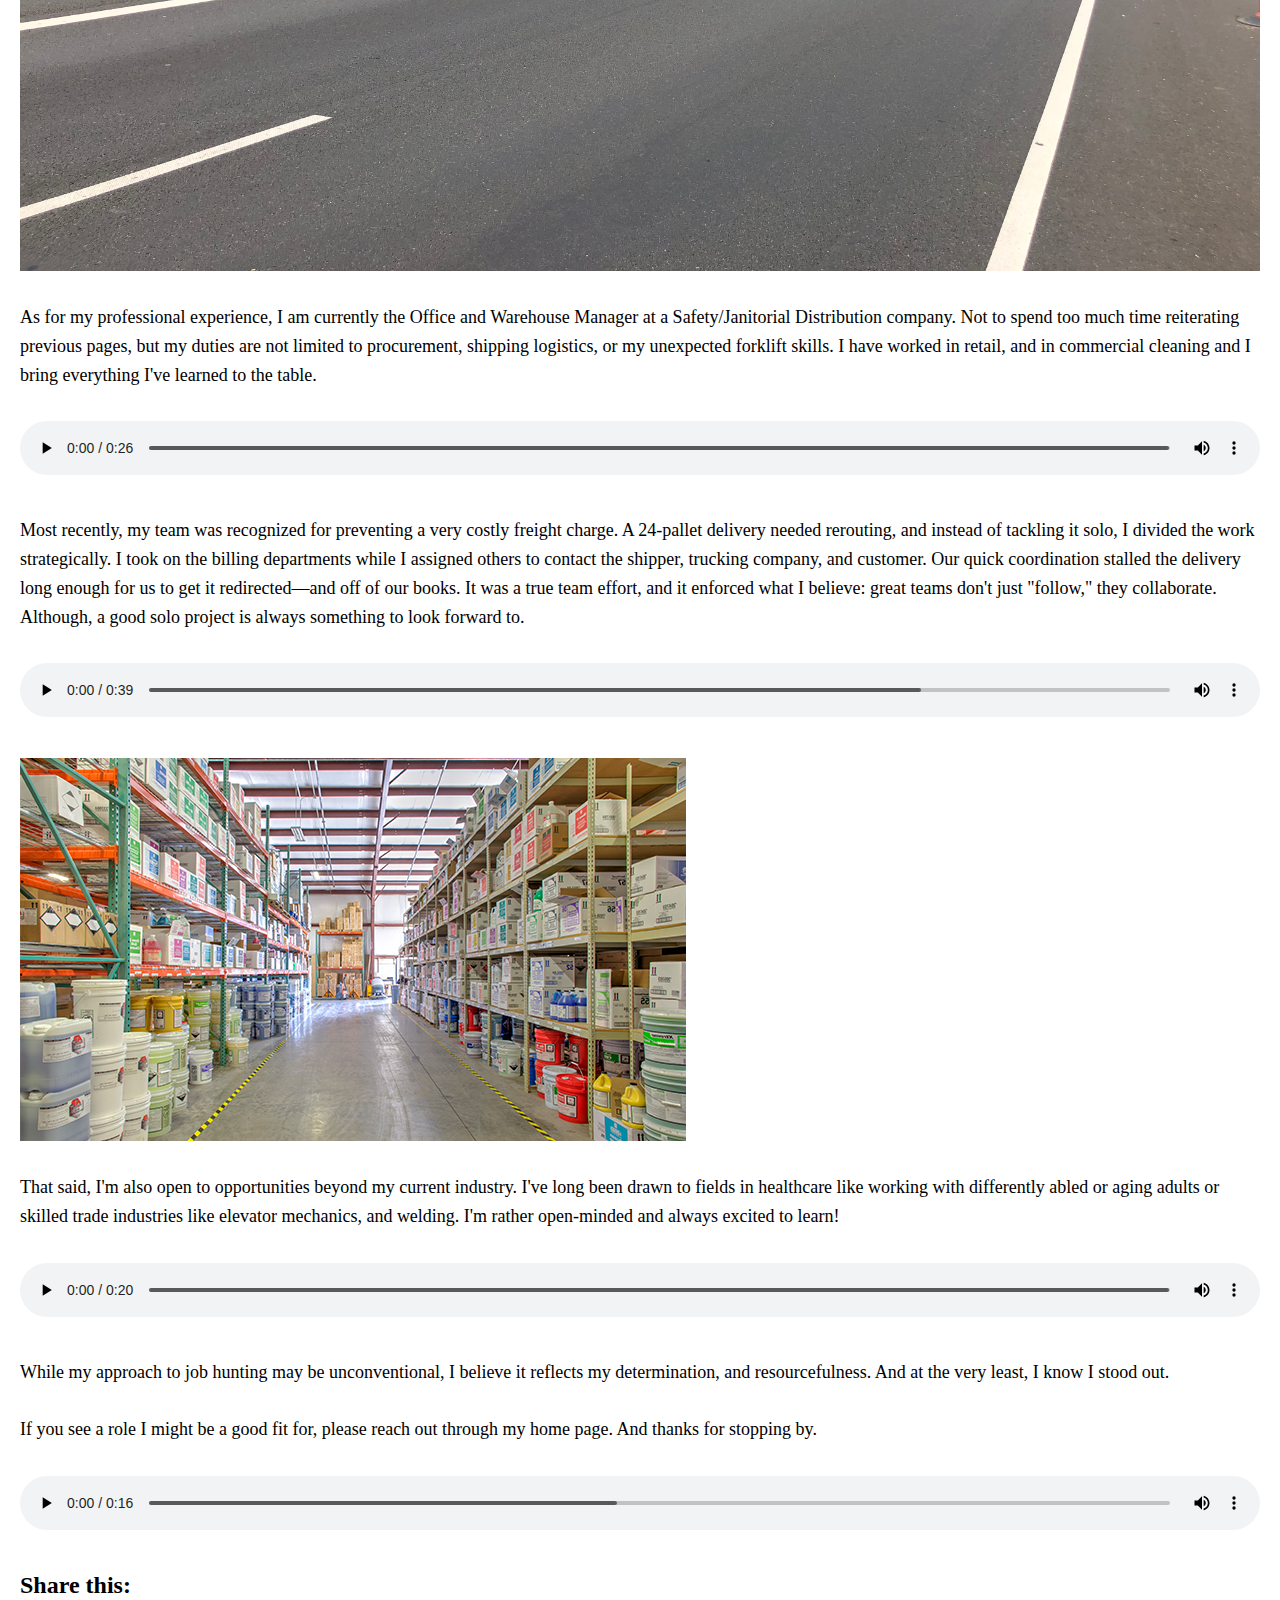
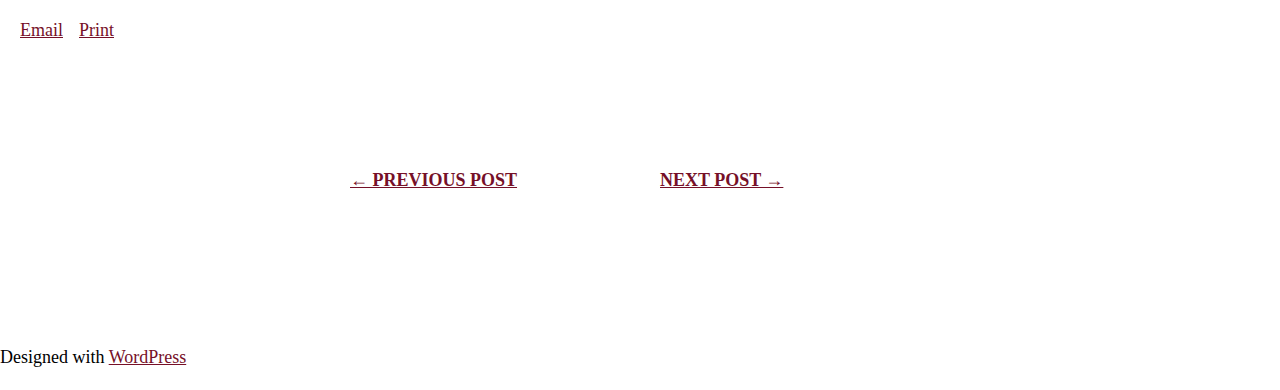
<file: to-be-heard/index.html>
<!DOCTYPE html>
<html lang="en-US">
<head>
	<meta charset="UTF-8">
	<meta name="viewport" content="width=device-width, initial-scale=1">
	<title>Oh, to be heard… — The Risk You Take For Opportunity.</title>
	<meta name="description" content="Since I've created my own open-air job hunt, I figured it only makes sense to share a little background. I designed this webpage after an out-of-state move and an eight-month search that has tested both my patience and my car's mileage.">
	<link rel="stylesheet" href="/assets/styles.css">
	<link rel="icon" href="/assets/cropped-forkinroad.jpg" sizes="32x32">
</head>

<body>

<a class="skip-link screen-reader-text" href="#wp--skip-link--target">Skip to content</a>

<div class="wp-site-blocks">
	<header class="wp-block-template-part">
		<div class="wp-block-group alignfull is-content-justification-space-between is-layout-flex" style="padding-top:var(--wp--custom--gap--vertical);padding-bottom:var(--wp--custom--gap--vertical);">
			<h2 class="wp-block-site-title has-link-color" style="font-size:1.375rem;">
				<a href="/" rel="home">The Risk You Take For Opportunity.</a>
			</h2>

			<ul class="wp-block-latest-posts__list wp-block-latest-posts">
				<li><a class="wp-block-latest-posts__post-title" href="/looking-for-me/">Looking for me?</a></li>
				<li><a class="wp-block-latest-posts__post-title" href="/to-be-heard/">Oh, to be heard…</a></li>
				<li><a class="wp-block-latest-posts__post-title" href="/heart-brain-interview/">Heart &amp; Brain: The Pre-Interview</a></li>
				<li><a class="wp-block-latest-posts__post-title" href="/see-my-resume/">See my résumé</a></li>
				<li><a class="wp-block-latest-posts__post-title" href="/i-have-arrived/">I have arrived.</a></li>
			</ul>
		</div>

		<hr class="wp-block-separator alignfull has-alpha-channel-opacity" style="margin-top:0px;margin-bottom:0px;">
	</header>

	<div class="wp-block-cover hero-outer" style="margin-top:0px;padding-top:0px;padding-right:0px;padding-bottom:0px;padding-left:0px;">
		<span aria-hidden="true" class="wp-block-cover__background has-primary-background-color has-background-dim-100 has-background-dim"></span>
		<div class="wp-block-cover__inner-container is-layout-flow">
			<div class="wp-block-cover hero-inner" style="min-height:440px;padding-top:120px;padding-right:clamp(20px, 4vw, 90px);padding-bottom:120px;padding-left:clamp(20px, 4vw, 90px);aspect-ratio:unset;">
				<span aria-hidden="true" class="wp-block-cover__background has-foreground-background-color has-background-dim-40 has-background-dim"></span>
				<img src="/assets/pexels-photo-4506938.jpeg" 
				     class="wp-block-cover__image-background wp-post-image" 
				     alt="computer set up on a workspace" 
				     width="1586" 
				     height="1300"
				     data-object-fit="cover">
				
				<div class="wp-block-cover__inner-container is-layout-flow">
					<div class="wp-block-group is-content-justification-center is-nowrap is-layout-flex post-meta">
						<div class="taxonomy-category wp-block-post-terms has-text-color has-background-color has-medium-font-size" style="font-style:normal;font-weight:700;">
							<a href="/category/2025-job-hunt/" rel="tag">2025 Job Hunt</a><span class="wp-block-post-terms__separator">, </span><a href="/category/personality/" rel="tag">Personality</a>
						</div>
						<div class="wp-block-post-date has-text-color has-background-color has-medium-font-size">
							<time datetime="2025-08-03T08:00:00-04:00">August 3, 2025</time>
						</div>
					</div>

					<h1 class="wp-block-post-title has-text-align-center has-text-color has-background-color" style="margin-top:1rem;">Oh, to be heard…</h1>
				</div>
			</div>
		</div>
	</div>

	<div style="height:60px" aria-hidden="true" class="wp-block-spacer"></div>

	<main class="wp-block-group is-layout-flow" id="wp--skip-link--target">
		<div class="wp-block-post-content entry-content is-layout-constrained">
			<div class="wp-block-post-time-to-read">1–2 minutes</div>

			<p>Since I've created my own open-air job hunt, I figured it only makes sense to share a little background. I designed this webpage after an out-of-state move and an eight-month search that has tested both my patience and my car's mileage. These days, my commute is 5 hours round-trip—which is kind of making me feel like I'm paying to be there. So, if you know someone who knows someone—I'm your gal, and I'm looking for a new opportunity here in Central Maryland.</p>

			<figure class="wp-block-audio"><audio controls src="/assets/Para1newmic.mp3"></audio></figure>

			<figure class="wp-block-image size-large">
				<img src="/assets/beltway-traffic.jpg" 
				     alt="View of the Capital Beltway traffic" 
				     width="4032" 
				     height="3024">
			</figure>

			<p></p>

			<p>As for my professional experience, I am currently the Office and Warehouse Manager at a Safety/Janitorial Distribution company. Not to spend too much time reiterating previous pages, but my duties are not limited to procurement, shipping logistics, or my unexpected forklift skills. I have worked in retail, and in commercial cleaning and I bring everything I've learned to the table.</p>

			<figure class="wp-block-audio"><audio controls src="/assets/para2newmic.mp3"></audio></figure>

			<p></p>

			<p>Most recently, my team was recognized for preventing a very costly freight charge. A 24-pallet delivery needed rerouting, and instead of tackling it solo, I divided the work strategically. I took on the billing departments while I assigned others to contact the shipper, trucking company, and customer. Our quick coordination stalled the delivery long enough for us to get it redirected—and off of our books. It was a true team effort, and it enforced what I believe: great teams don't just "follow," they collaborate. Although, a good solo project is always something to look forward to.</p>

			<figure class="wp-block-audio"><audio controls src="/assets/para3newmic.mp3"></audio></figure>

			<figure class="wp-block-image size-full">
				<img src="/assets/warehouse.png" 
				     alt="Warehouse interior" 
				     width="666" 
				     height="383">
			</figure>

			<p></p>

			<p>That said, I'm also open to opportunities beyond my current industry. I've long been drawn to fields in healthcare like working with differently abled or aging adults or skilled trade industries like elevator mechanics, and welding. I'm rather open-minded and always excited to learn!</p>

			<figure class="wp-block-audio"><audio controls src="/assets/para4newmic.mp3"></audio></figure>

			<p></p>

			<p>While my approach to job hunting may be unconventional, I believe it reflects my determination, and resourcefulness. And at the very least, I know I stood out.<br><br>If you see a role I might be a good fit for, please reach out through my home page. And thanks for stopping by.</p>

			<figure class="wp-block-audio"><audio controls src="/assets/para5newmic.mp3"></audio></figure>

			<div class="sharedaddy sd-sharing-enabled">
				<div class="robots-nocontent sd-block sd-social sd-social-icon-text sd-sharing">
					<h3 class="sd-title">Share this:</h3>
					<div class="sd-content">
						<ul>
							<li class="share-email"><a href="mailto:?subject=Oh%2C%20to%20be%20heard...&body=Check%20out%20this%20post">Email</a></li>
							<li class="share-print"><a href="javascript:window.print()">Print</a></li>
						</ul>
					</div>
				</div>
			</div>
		</div>
	</main>

	<div style="height:60px" aria-hidden="true" class="wp-block-spacer"></div>

	<div class="wp-block-group alignfull is-layout-flow" style="border-top-color:var(--wp--preset--color--foreground);border-top-width:1px;border-bottom-color:var(--wp--preset--color--foreground);border-bottom-width:1px;padding-top:30px;padding-bottom:30px;">
		<div class="wp-block-group is-layout-constrained">
			<div class="wp-block-columns is-not-stacked-on-mobile is-layout-flex">
				<div class="wp-block-column is-layout-flow" style="flex-basis:50%;">
					<div class="wp-block-group vivre-post-navigation is-nowrap is-layout-flex">
						<div class="post-navigation-link-previous wp-block-post-navigation-link has-large-font-size has-work-sans-font-family" style="font-weight:900;text-decoration:none;text-transform:uppercase;">
							<a href="/heart-brain-interview/" rel="prev">← Previous Post</a>
						</div>
					</div>
				</div>

				<div class="wp-block-column is-layout-flow">
					<div class="wp-block-group vivre-post-navigation is-content-justification-right is-nowrap is-layout-flex">
						<div class="post-navigation-link-next wp-block-post-navigation-link has-large-font-size has-work-sans-font-family" style="font-weight:900;text-decoration:none;text-transform:uppercase;">
							<a href="/looking-for-me/" rel="next">Next Post →</a>
						</div>
					</div>
				</div>
			</div>
		</div>
	</div>

	<div style="height:100px" aria-hidden="true" class="wp-block-spacer"></div>

	<footer class="wp-block-template-part">
		<div class="wp-block-group alignfull has-background-color is-layout-flow" style="margin-top:0;margin-bottom:0;padding-top:var(--wp--preset--spacing--50);padding-right:var(--wp--preset--spacing--30);padding-bottom:var(--wp--preset--spacing--50);padding-left:var(--wp--preset--spacing--30);">
			<div class="wp-block-group alignfull has-small-font-size is-content-justification-center is-nowrap is-layout-flex">
				<div class="wp-block-group is-vertical is-content-justification-center is-layout-flex">
					<p class="has-text-align-center ai-ignore has-small-font-size">Designed with <a href="https://wordpress.com/" rel="nofollow">WordPress</a></p>
				</div>
			</div>
		</div>
	</footer>
</div>

</body>
</html>
</file>
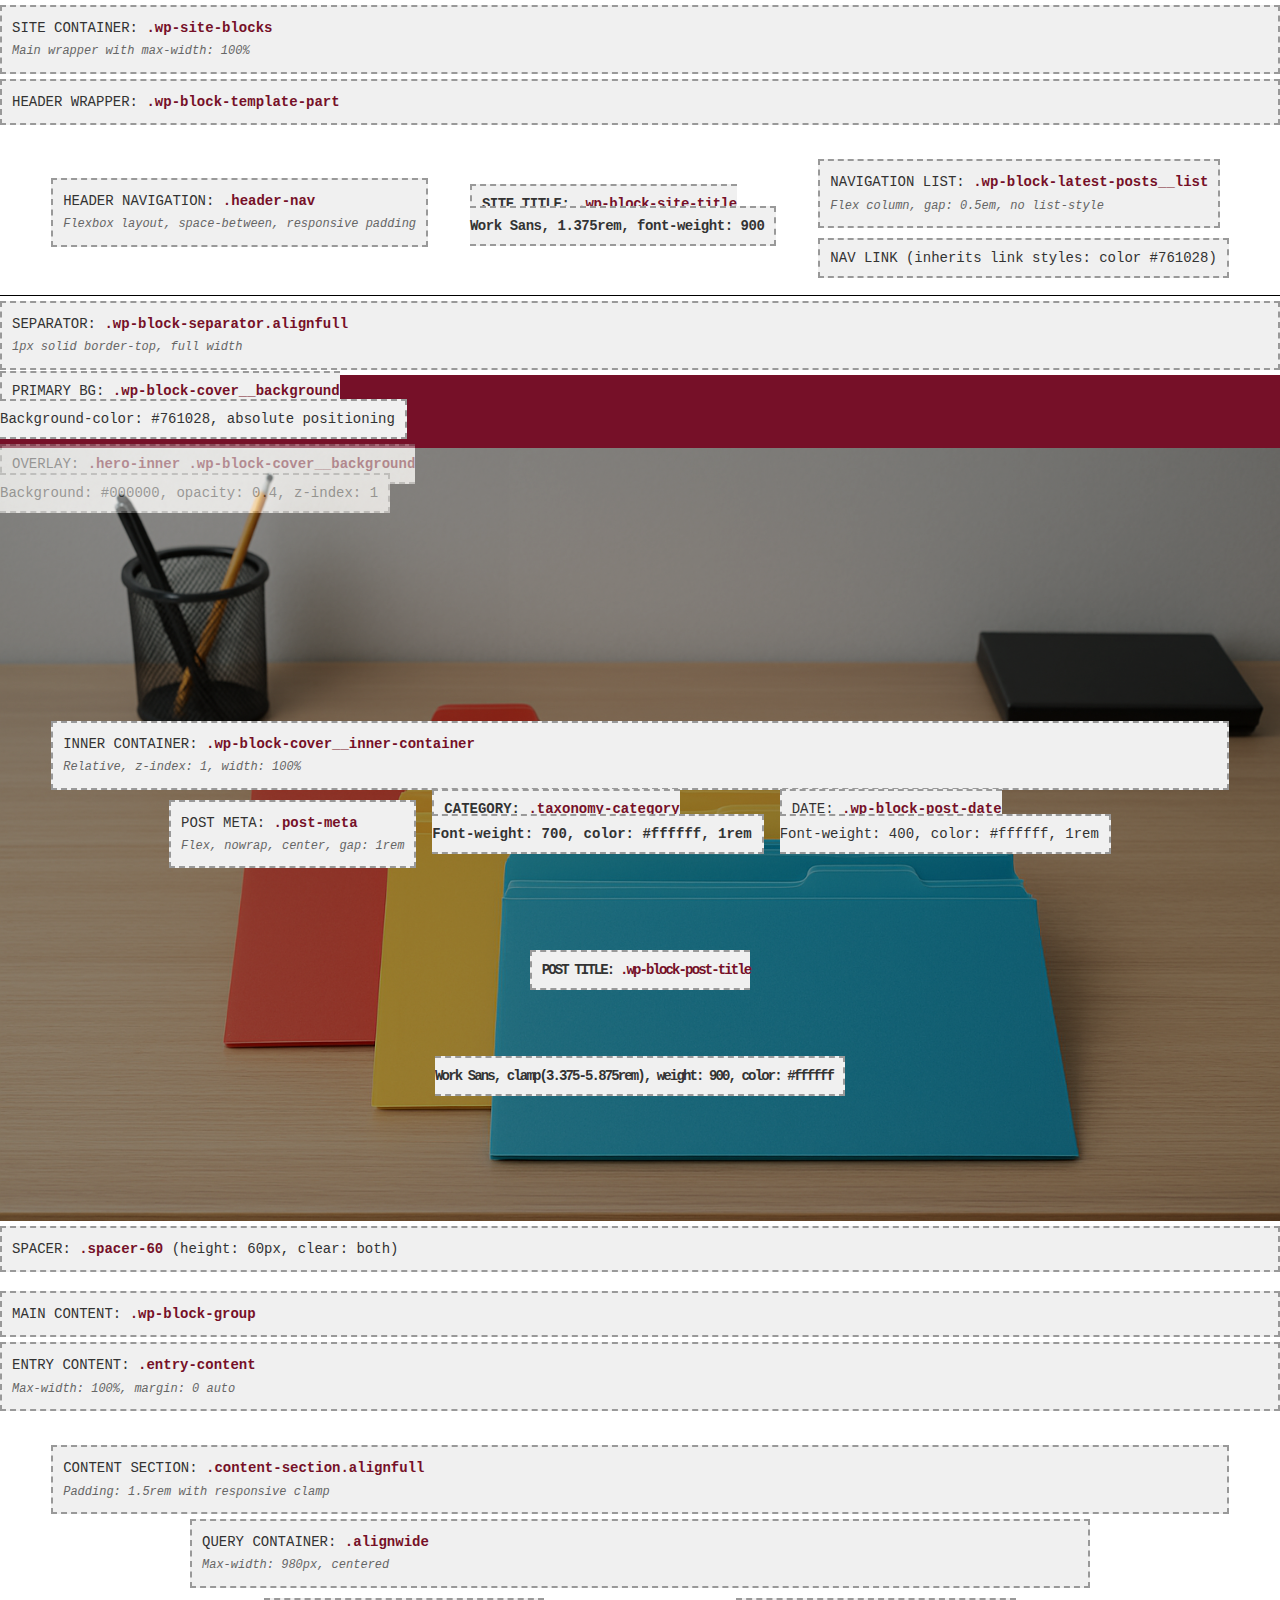
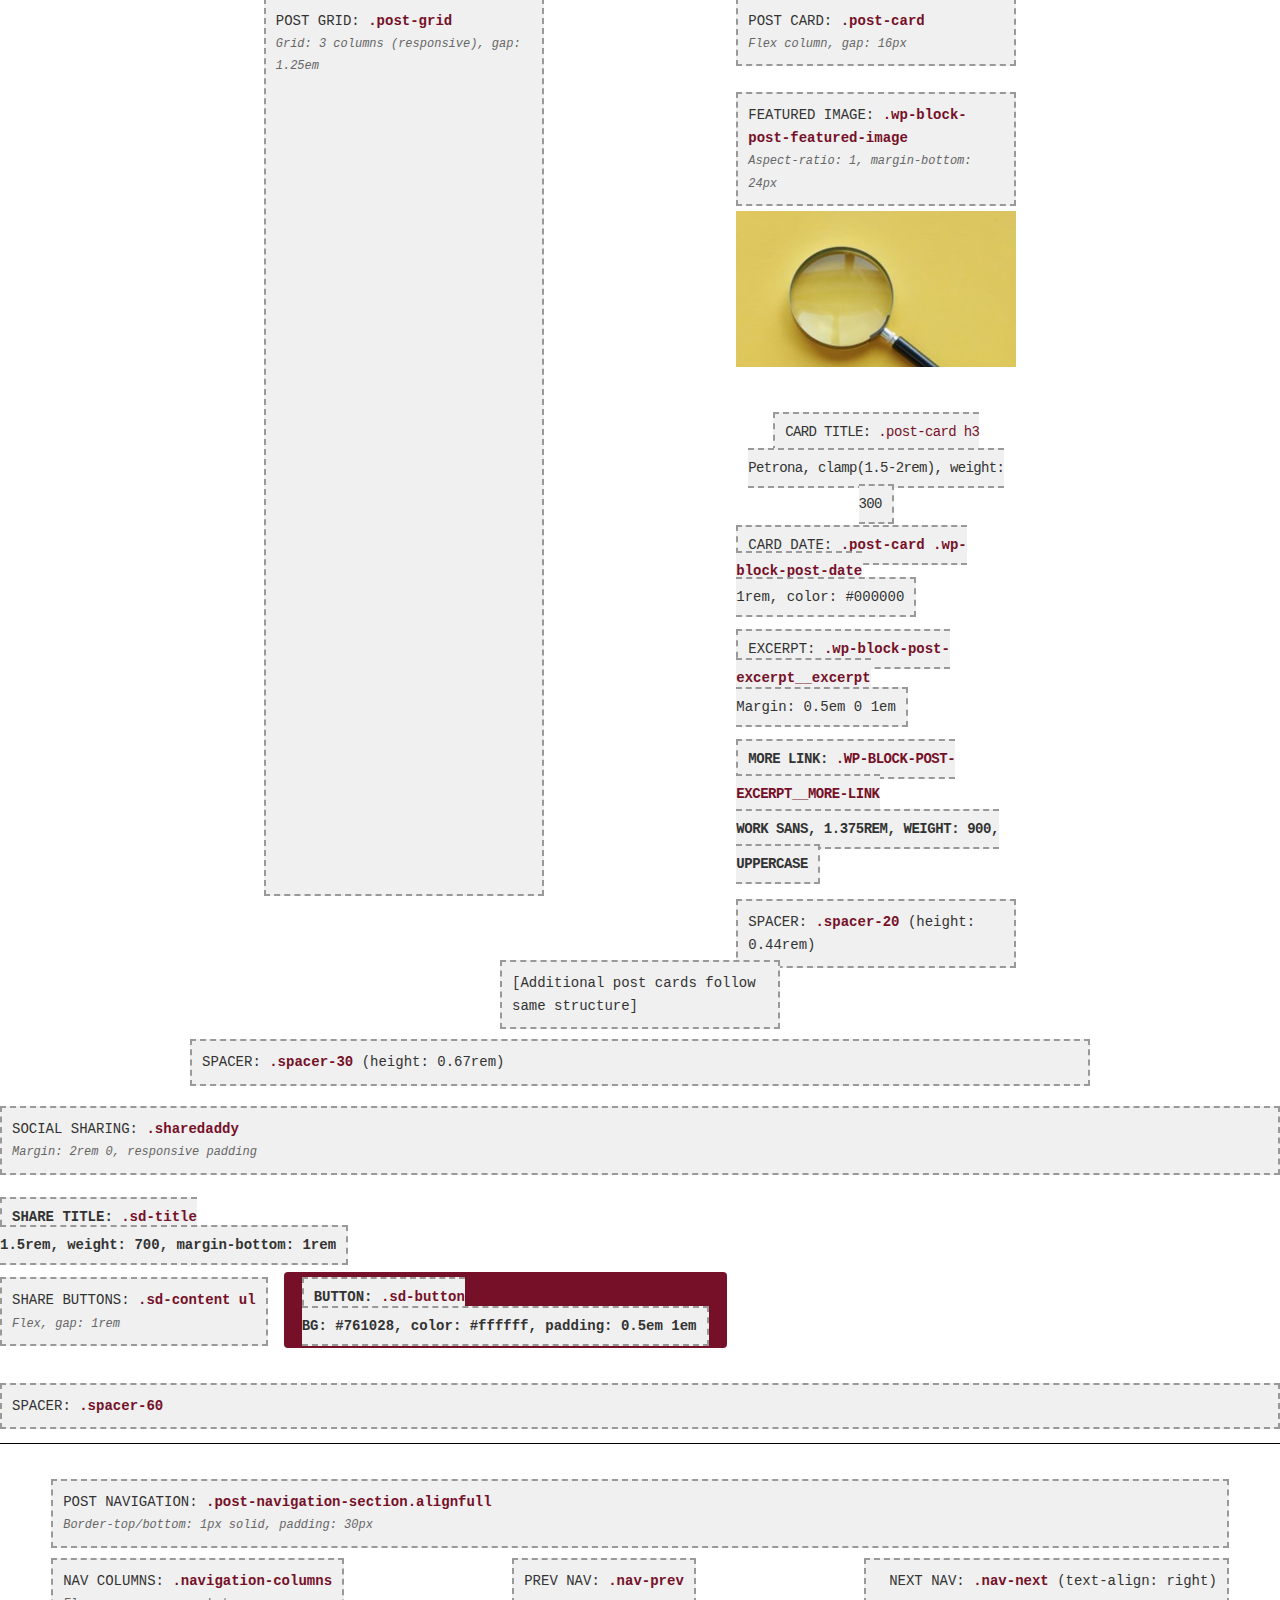
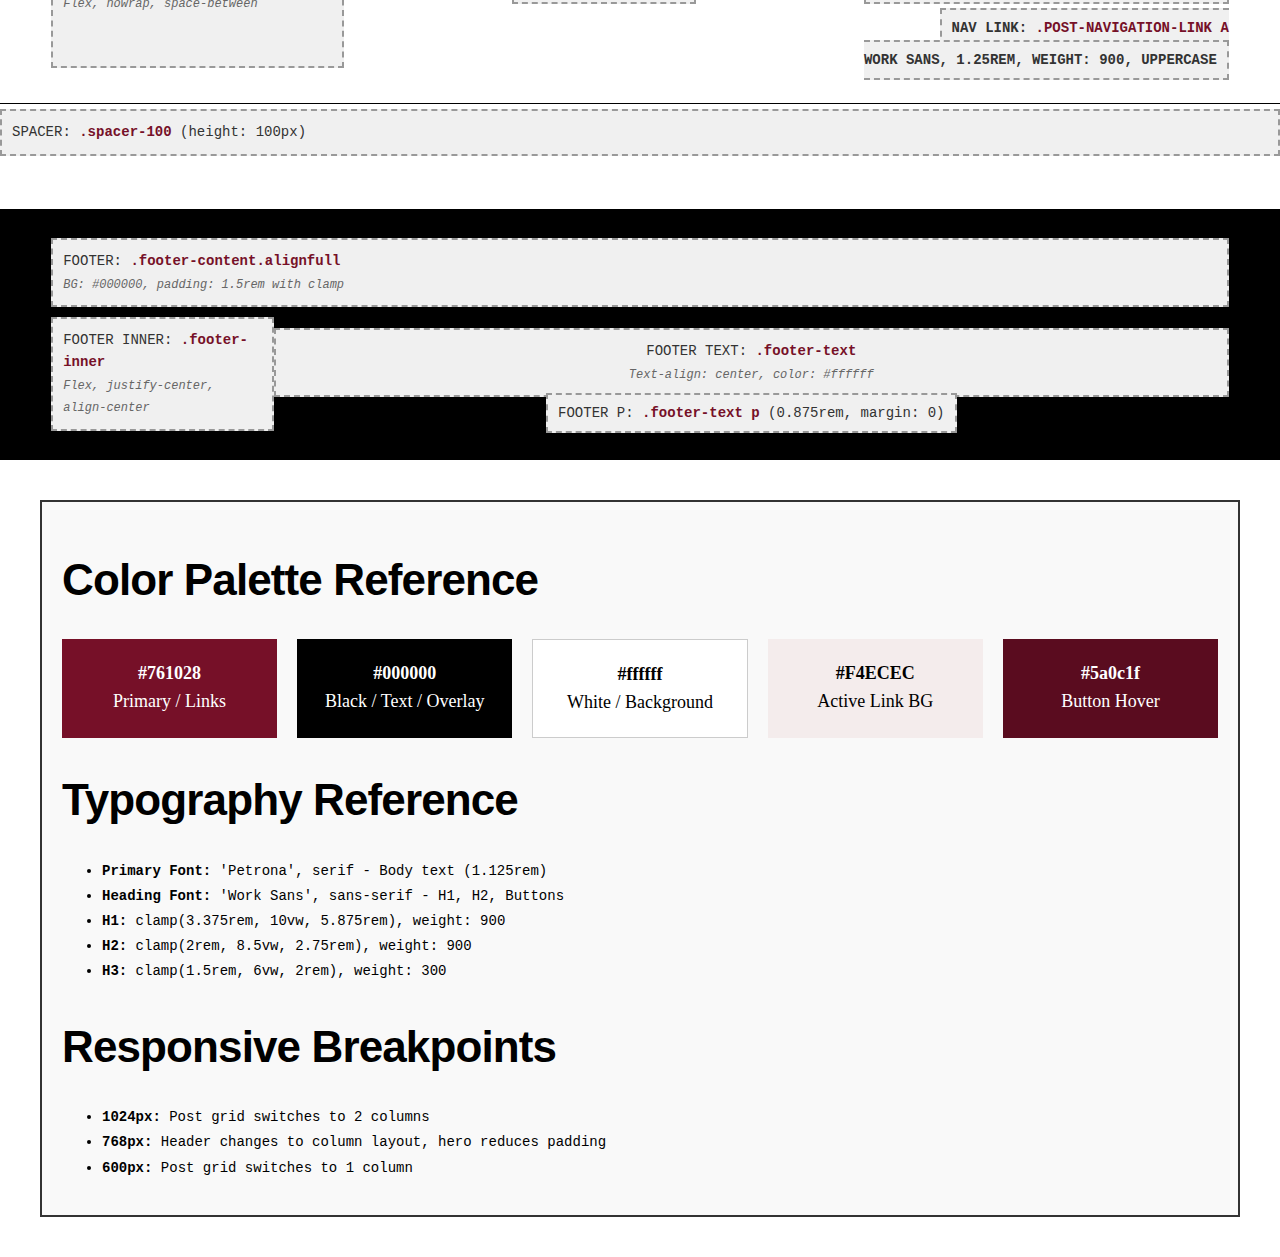
<file: css-reference-guide.html>
<!DOCTYPE html>
<html lang="en-US">
<head>
	<meta http-equiv="Content-Type" content="text/html; charset=UTF-8">
	<meta name="viewport" content="width=device-width, initial-scale=1">
	<title>CSS Component Reference Guide</title>
	<link rel="stylesheet" href="/assets/styles.css">
	<style>
		.label {
			background: #f0f0f0;
			border: 2px dashed #999;
			padding: 10px;
			margin: 5px 0;
			font-family: monospace;
			font-size: 14px;
			color: #333;
		}
		.label strong {
			color: #761028;
		}
		.component-note {
			font-size: 12px;
			color: #666;
			font-style: italic;
		}
	</style>
</head>

<body class="wp-singular post-template-default single single-post wp-embed-responsive wp-theme-vivre is-block-theme">

<a class="skip-link screen-reader-text" href="#wp--skip-link--target">
	<span class="label">SKIP LINK: <strong>.skip-link.screen-reader-text</strong><br>
	<span class="component-note">Accessibility feature - hidden until focused</span></span>
</a>

<div class="wp-site-blocks">
	<div class="label">SITE CONTAINER: <strong>.wp-site-blocks</strong><br>
	<span class="component-note">Main wrapper with max-width: 100%</span></div>

	<header class="wp-block-template-part">
		<div class="label">HEADER WRAPPER: <strong>.wp-block-template-part</strong></div>
		
		<div class="wp-block-group alignfull header-nav">
			<div class="label">HEADER NAVIGATION: <strong>.header-nav</strong><br>
			<span class="component-note">Flexbox layout, space-between, responsive padding</span></div>
			
			<h2 class="wp-block-site-title">
				<a href="/" rel="home">
					<span class="label">SITE TITLE: <strong>.wp-block-site-title</strong><br>
					Work Sans, 1.375rem, font-weight: 900</span>
				</a>
			</h2>

			<ul class="wp-block-latest-posts__list wp-block-latest-posts">
				<div class="label">NAVIGATION LIST: <strong>.wp-block-latest-posts__list</strong><br>
				<span class="component-note">Flex column, gap: 0.5em, no list-style</span></div>
				<li><span class="label">NAV LINK (inherits link styles: color #761028)</span></li>
			</ul>
		</div>

		<hr class="wp-block-separator alignfull">
		<div class="label">SEPARATOR: <strong>.wp-block-separator.alignfull</strong><br>
		<span class="component-note">1px solid border-top, full width</span></div>
	</header>

	<div class="wp-block-cover hero-outer">
		<div class="label">HERO OUTER: <strong>.hero-outer</strong><br>
		<span class="component-note">Relative positioning, contains backgrounds</span></div>
		
		<span aria-hidden="true" class="wp-block-cover__background has-primary-background-color">
			<span class="label">PRIMARY BG: <strong>.wp-block-cover__background</strong><br>
			Background-color: #761028, absolute positioning</span>
		</span>
		
		<div class="wp-block-cover__inner-container">
			<div class="wp-block-cover hero-inner">
				<div class="label">HERO INNER: <strong>.hero-inner</strong><br>
				<span class="component-note">Min-height: 440px, padding: 120px, relative positioning</span></div>
				
				<span aria-hidden="true" class="wp-block-cover__background has-foreground-background-color">
					<span class="label">OVERLAY: <strong>.hero-inner .wp-block-cover__background</strong><br>
					Background: #000000, opacity: 0.4, z-index: 1</span>
				</span>
				
				<img src="/assets/file-folders.png" class="wp-block-cover__image-background" alt="Background">
				<div class="label">IMAGE BG: <strong>.wp-block-cover__image-background</strong><br>
				<span class="component-note">Absolute positioning, object-fit: cover, z-index: 0</span></div>
				
				<div class="wp-block-cover__inner-container">
					<div class="label">INNER CONTAINER: <strong>.wp-block-cover__inner-container</strong><br>
					<span class="component-note">Relative, z-index: 1, width: 100%</span></div>
					
					<div class="wp-block-group post-meta">
						<div class="label">POST META: <strong>.post-meta</strong><br>
						<span class="component-note">Flex, nowrap, center, gap: 1rem</span></div>
						
						<div class="taxonomy-category">
							<span class="label">CATEGORY: <strong>.taxonomy-category</strong><br>
							Font-weight: 700, color: #ffffff, 1rem</span>
						</div>
						
						<div class="wp-block-post-date">
							<span class="label">DATE: <strong>.wp-block-post-date</strong><br>
							Font-weight: 400, color: #ffffff, 1rem</span>
						</div>
					</div>
					
					<h1 class="wp-block-post-title">
						<span class="label">POST TITLE: <strong>.wp-block-post-title</strong><br>
						Work Sans, clamp(3.375-5.875rem), weight: 900, color: #ffffff</span>
					</h1>
				</div>
			</div>
		</div>
	</div>

	<div class="spacer-60">
		<div class="label">SPACER: <strong>.spacer-60</strong> (height: 60px, clear: both)</div>
	</div>

	<main class="wp-block-group" id="wp--skip-link--target">
		<div class="label">MAIN CONTENT: <strong>.wp-block-group</strong></div>
		
		<div class="entry-content wp-block-post-content">
			<div class="label">ENTRY CONTENT: <strong>.entry-content</strong><br>
			<span class="component-note">Max-width: 100%, margin: 0 auto</span></div>
			
			<div class="wp-block-group alignfull content-section">
				<div class="label">CONTENT SECTION: <strong>.content-section.alignfull</strong><br>
				<span class="component-note">Padding: 1.5rem with responsive clamp</span></div>
				
				<div class="wp-block-query alignwide">
					<div class="label">QUERY CONTAINER: <strong>.alignwide</strong><br>
					<span class="component-note">Max-width: 980px, centered</span></div>
					
					<ul class="wp-block-post-template post-grid">
						<div class="label">POST GRID: <strong>.post-grid</strong><br>
						<span class="component-note">Grid: 3 columns (responsive), gap: 1.25em</span></div>
						
						<li class="wp-block-post">
							<div class="wp-block-group post-card">
								<div class="label">POST CARD: <strong>.post-card</strong><br>
								<span class="component-note">Flex column, gap: 16px</span></div>
								
								<figure class="wp-block-post-featured-image">
									<div class="label">FEATURED IMAGE: <strong>.wp-block-post-featured-image</strong><br>
									<span class="component-note">Aspect-ratio: 1, margin-bottom: 24px</span></div>
									<img src="/assets/cropped-lookingglass.jpg" class="post-thumbnail" alt="Thumbnail">
									<div class="label">THUMBNAIL: <strong>.post-thumbnail</strong><br>
									<span class="component-note">100% width/height, object-fit: cover</span></div>
								</figure>
								
								<h3 class="wp-block-post-title">
									<span class="label">CARD TITLE: <strong>.post-card h3</strong><br>
									Petrona, clamp(1.5-2rem), weight: 300</span>
								</h3>
								
								<div class="wp-block-post-date">
									<span class="label">CARD DATE: <strong>.post-card .wp-block-post-date</strong><br>
									1rem, color: #000000</span>
								</div>
								
								<div class="wp-block-post-excerpt">
									<p class="wp-block-post-excerpt__excerpt">
										<span class="label">EXCERPT: <strong>.wp-block-post-excerpt__excerpt</strong><br>
										Margin: 0.5em 0 1em</span>
									</p>
									<p class="wp-block-post-excerpt__more-text">
										<a class="wp-block-post-excerpt__more-link" href="#">
											<span class="label">MORE LINK: <strong>.wp-block-post-excerpt__more-link</strong><br>
											Work Sans, 1.375rem, weight: 900, uppercase</span>
										</a>
									</p>
								</div>
								
								<div class="spacer-20">
									<div class="label">SPACER: <strong>.spacer-20</strong> (height: 0.44rem)</div>
								</div>
							</div>
						</li>
						
						<li class="wp-block-post">
							<div class="label">[Additional post cards follow same structure]</div>
						</li>
					</ul>
					
					<div class="spacer-30">
						<div class="label">SPACER: <strong>.spacer-30</strong> (height: 0.67rem)</div>
					</div>
				</div>
			</div>

			<div class="sharedaddy">
				<div class="label">SOCIAL SHARING: <strong>.sharedaddy</strong><br>
				<span class="component-note">Margin: 2rem 0, responsive padding</span></div>
				
				<div class="sd-sharing">
					<h3 class="sd-title">
						<span class="label">SHARE TITLE: <strong>.sd-title</strong><br>
						1.5rem, weight: 700, margin-bottom: 1rem</span>
					</h3>
					<div class="sd-content">
						<ul>
							<div class="label">SHARE BUTTONS: <strong>.sd-content ul</strong><br>
							<span class="component-note">Flex, gap: 1rem</span></div>
							<li class="share-email">
								<a href="#" class="share-email sd-button">
									<span class="label">BUTTON: <strong>.sd-button</strong><br>
									BG: #761028, color: #ffffff, padding: 0.5em 1em</span>
								</a>
							</li>
						</ul>
					</div>
				</div>
			</div>
		</div>
	</main>

	<div class="spacer-60">
		<div class="label">SPACER: <strong>.spacer-60</strong></div>
	</div>

	<div class="wp-block-group alignfull post-navigation-section">
		<div class="label">POST NAVIGATION: <strong>.post-navigation-section.alignfull</strong><br>
		<span class="component-note">Border-top/bottom: 1px solid, padding: 30px</span></div>
		
		<div class="wp-block-group">
			<div class="wp-block-columns navigation-columns">
				<div class="label">NAV COLUMNS: <strong>.navigation-columns</strong><br>
				<span class="component-note">Flex, nowrap, space-between</span></div>
				
				<div class="wp-block-column nav-prev">
					<div class="label">PREV NAV: <strong>.nav-prev</strong></div>
				</div>
				<div class="wp-block-column nav-next">
					<div class="label">NEXT NAV: <strong>.nav-next</strong> (text-align: right)</div>
					<div class="wp-block-group post-navigation-link">
						<a href="#">
							<span class="label">NAV LINK: <strong>.post-navigation-link a</strong><br>
							Work Sans, 1.25rem, weight: 900, uppercase</span>
						</a>
					</div>
				</div>
			</div>
		</div>
	</div>

	<div class="spacer-100">
		<div class="label">SPACER: <strong>.spacer-100</strong> (height: 100px)</div>
	</div>

	<footer class="wp-block-template-part">
		<div class="wp-block-group alignfull footer-content">
			<div class="label">FOOTER: <strong>.footer-content.alignfull</strong><br>
			<span class="component-note">BG: #000000, padding: 1.5rem with clamp</span></div>
			
			<div class="wp-block-group alignfull footer-inner">
				<div class="label">FOOTER INNER: <strong>.footer-inner</strong><br>
				<span class="component-note">Flex, justify-center, align-center</span></div>
				
				<div class="wp-block-group footer-text">
					<div class="label">FOOTER TEXT: <strong>.footer-text</strong><br>
					<span class="component-note">Text-align: center, color: #ffffff</span></div>
					<p><span class="label">FOOTER P: <strong>.footer-text p</strong> (0.875rem, margin: 0)</span></p>
				</div>
			</div>
		</div>
	</footer>
</div>

<div style="margin: 40px; padding: 20px; background: #f9f9f9; border: 2px solid #333;">
	<h2>Color Palette Reference</h2>
	<div style="display: grid; grid-template-columns: repeat(auto-fit, minmax(200px, 1fr)); gap: 20px; margin-top: 20px;">
		<div style="background: #761028; color: white; padding: 20px; text-align: center;">
			<strong>#761028</strong><br>Primary / Links
		</div>
		<div style="background: #000000; color: white; padding: 20px; text-align: center;">
			<strong>#000000</strong><br>Black / Text / Overlay
		</div>
		<div style="background: #ffffff; border: 1px solid #ccc; padding: 20px; text-align: center;">
			<strong>#ffffff</strong><br>White / Background
		</div>
		<div style="background: #F4ECEC; padding: 20px; text-align: center;">
			<strong>#F4ECEC</strong><br>Active Link BG
		</div>
		<div style="background: #5a0c1f; color: white; padding: 20px; text-align: center;">
			<strong>#5a0c1f</strong><br>Button Hover
		</div>
	</div>
	
	<h2 style="margin-top: 40px;">Typography Reference</h2>
	<ul style="font-family: monospace; font-size: 14px; line-height: 1.8;">
		<li><strong>Primary Font:</strong> 'Petrona', serif - Body text (1.125rem)</li>
		<li><strong>Heading Font:</strong> 'Work Sans', sans-serif - H1, H2, Buttons</li>
		<li><strong>H1:</strong> clamp(3.375rem, 10vw, 5.875rem), weight: 900</li>
		<li><strong>H2:</strong> clamp(2rem, 8.5vw, 2.75rem), weight: 900</li>
		<li><strong>H3:</strong> clamp(1.5rem, 6vw, 2rem), weight: 300</li>
	</ul>
	
	<h2 style="margin-top: 40px;">Responsive Breakpoints</h2>
	<ul style="font-family: monospace; font-size: 14px; line-height: 1.8;">
		<li><strong>1024px:</strong> Post grid switches to 2 columns</li>
		<li><strong>768px:</strong> Header changes to column layout, hero reduces padding</li>
		<li><strong>600px:</strong> Post grid switches to 1 column</li>
	</ul>
</div>

</body>
</html>
</file>
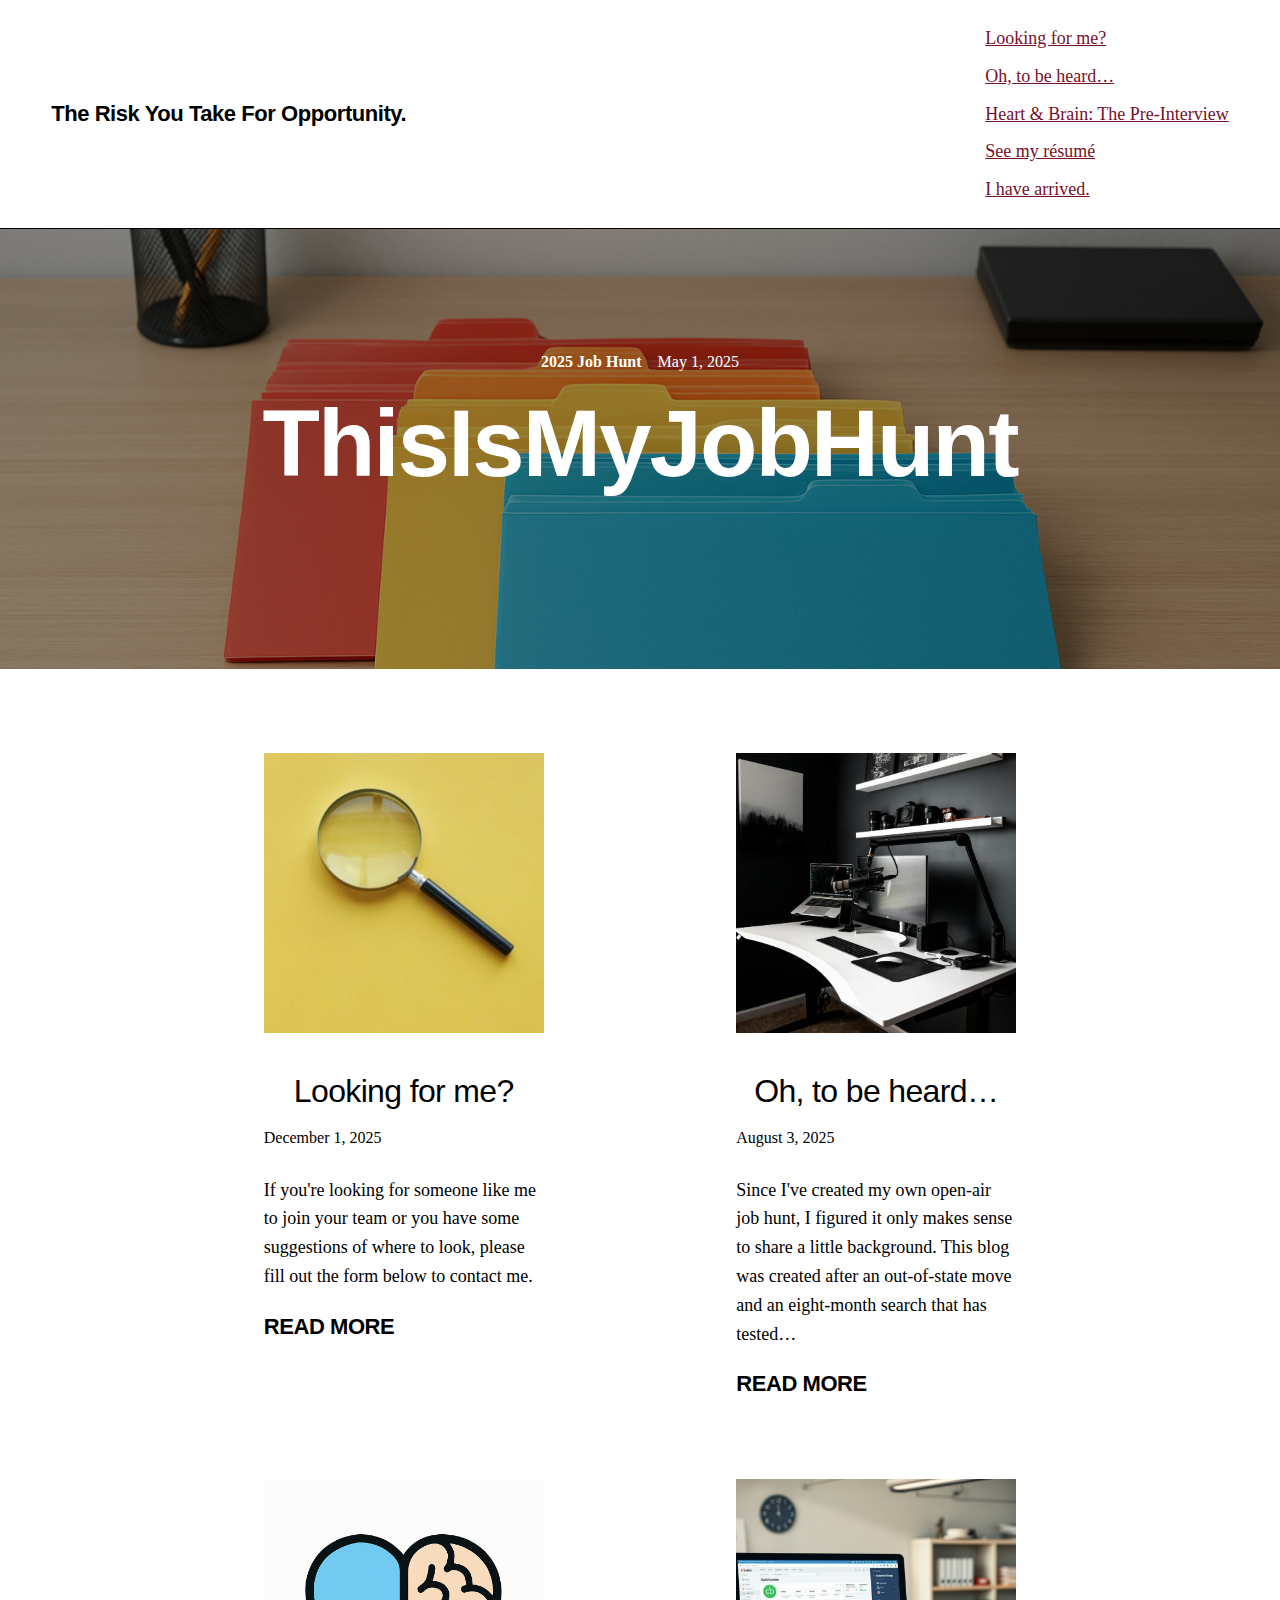
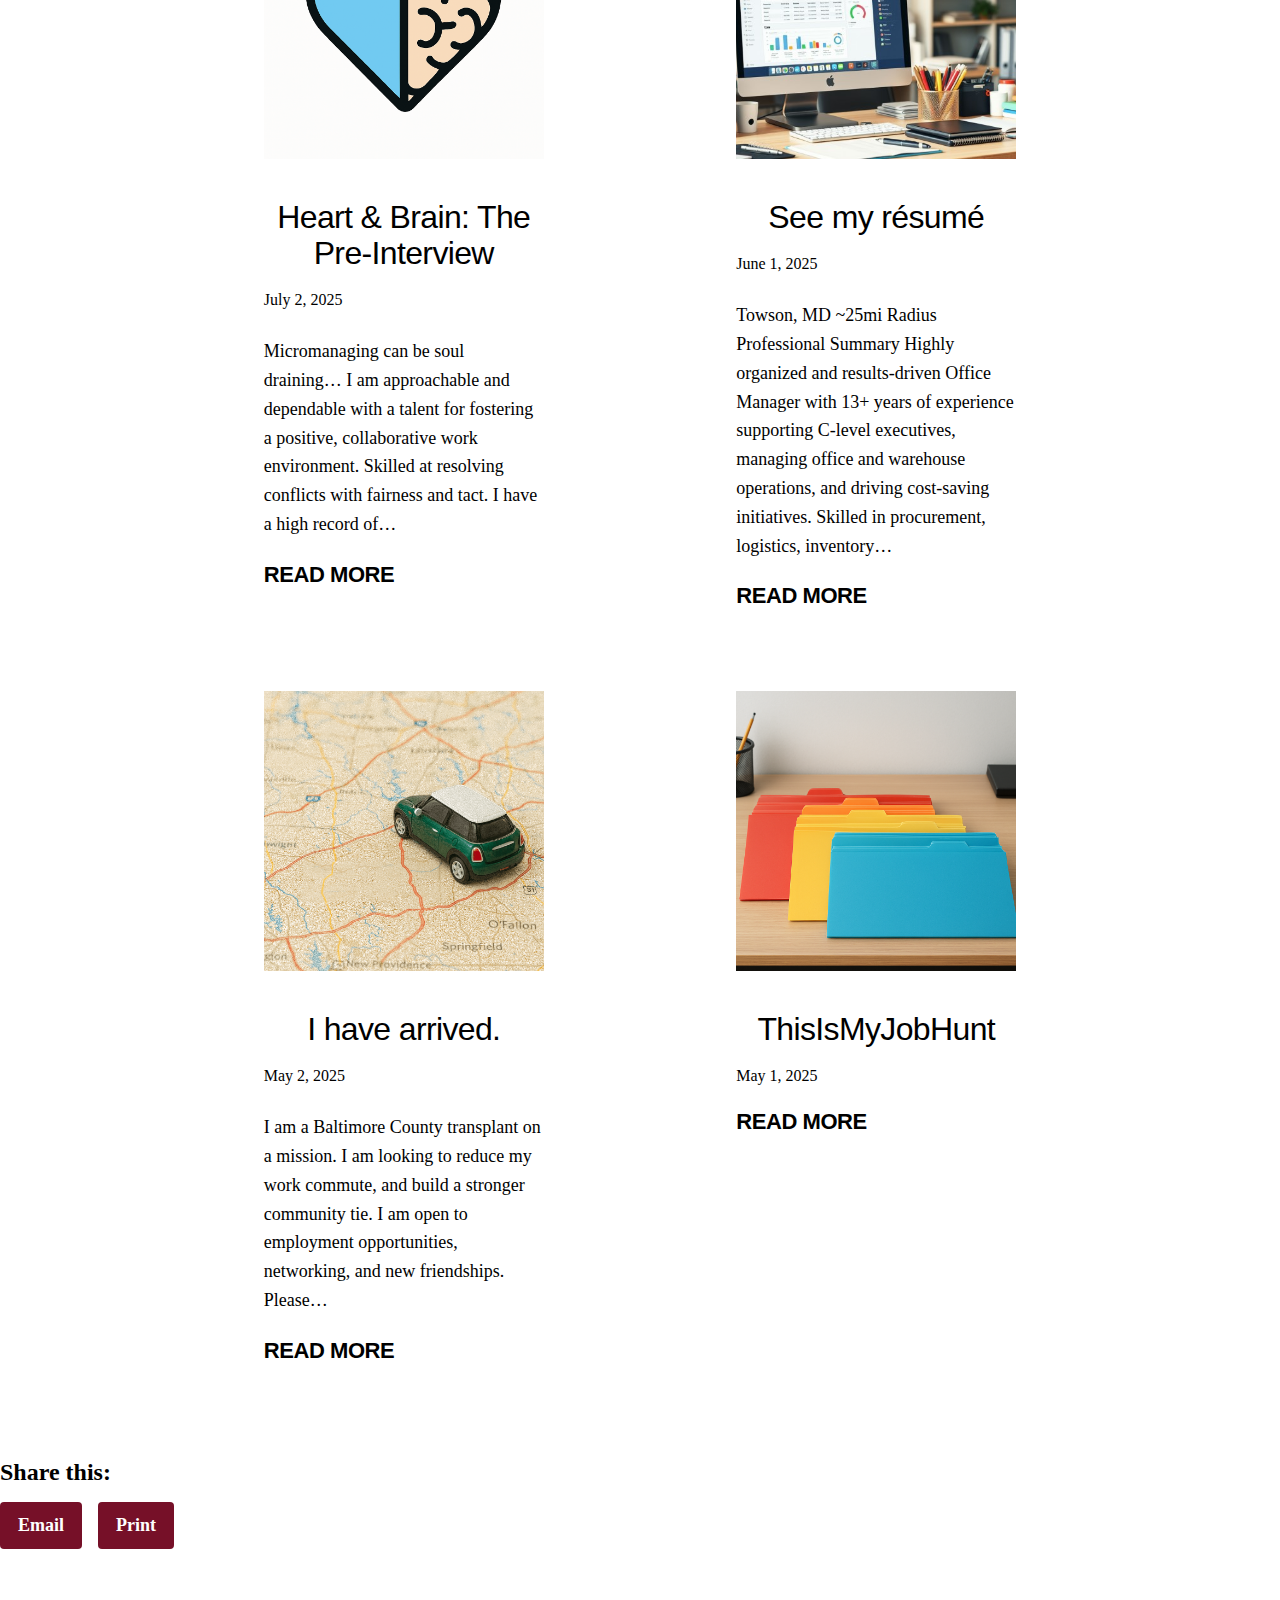
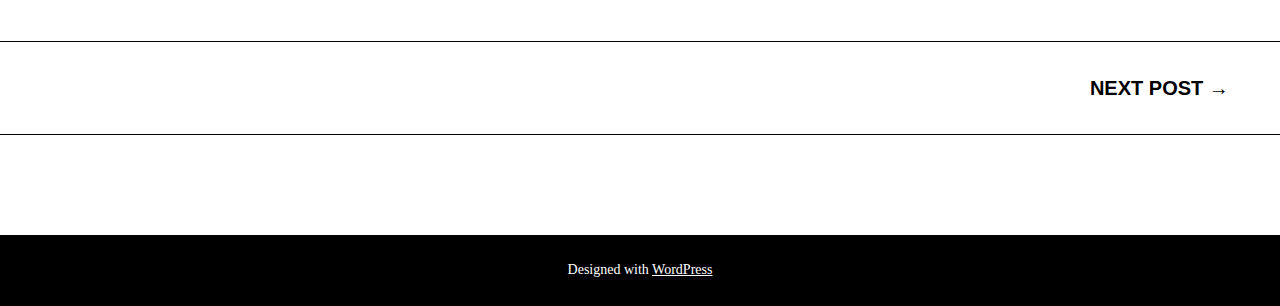
<file: jobhunt_html.html>
<!DOCTYPE html>
<html lang="en-US">
<head>
	<meta http-equiv="Content-Type" content="text/html; charset=UTF-8">
	<meta name="viewport" content="width=device-width, initial-scale=1">
	<title>ThisIsMyJobHunt — The Risk You Take For Opportunity.</title>
	<link rel="stylesheet" href="/assets/styles.css">
	<link rel="icon" href="/assets/cropped-forkinroad.jpg" sizes="32x32">
	<link rel="icon" href="/assets/cropped-forkinroad-192.jpg" sizes="192x192">
	<link rel="apple-touch-icon" href="/assets/cropped-forkinroad-180.jpg">
</head>

<body class="wp-singular post-template-default single single-post wp-embed-responsive wp-theme-vivre is-block-theme">

<a class="skip-link screen-reader-text" href="#wp--skip-link--target">Skip to content</a>

<div class="wp-site-blocks">
	<header class="wp-block-template-part">
		<div class="wp-block-group alignfull header-nav">
			<h2 class="wp-block-site-title">
				<a href="/" rel="home">The Risk You Take For Opportunity.</a>
			</h2>

			<ul class="wp-block-latest-posts__list wp-block-latest-posts">
				<li><a href="/looking-for-me/">Looking for me?</a></li>
				<li><a href="/oh-to-be-heard/">Oh, to be heard…</a></li>
				<li><a href="/heart-brain-interview/">Heart &amp; Brain: The Pre-Interview</a></li>
				<li><a href="/see-my-resume/">See my résumé</a></li>
				<li><a href="/i-have-arrived/">I have arrived.</a></li>
			</ul>
		</div>

		<hr class="wp-block-separator alignfull">
	</header>

	<div class="wp-block-cover hero-outer">
		<span aria-hidden="true" class="wp-block-cover__background has-primary-background-color"></span>
		<div class="wp-block-cover__inner-container">
			<div class="wp-block-cover hero-inner">
				<span aria-hidden="true" class="wp-block-cover__background has-foreground-background-color"></span>
				<img src="/assets/file-folders.png" class="wp-block-cover__image-background" alt="File folders background" loading="eager">
				<div class="wp-block-cover__inner-container">
					<div class="wp-block-group post-meta">
						<div class="taxonomy-category">
							<a href="/category/2025-job-hunt/" rel="tag">2025 Job Hunt</a>
						</div>
						<div class="wp-block-post-date">
							<time datetime="2025-05-01T08:00:33-04:00">May 1, 2025</time>
						</div>
					</div>
					<h1 class="wp-block-post-title">ThisIsMyJobHunt</h1>
				</div>
			</div>
		</div>
	</div>

	<div class="spacer-60"></div>

	<main class="wp-block-group" id="wp--skip-link--target">
		<div class="entry-content wp-block-post-content">
			<div class="wp-block-group alignfull content-section">
				<div class="wp-block-query alignwide">
					<ul class="wp-block-post-template post-grid">
						<li class="wp-block-post">
							<div class="wp-block-group post-card">
								<figure class="wp-block-post-featured-image">
									<a href="/looking-for-me/">
										<img src="/assets/cropped-lookingglass.jpg" class="post-thumbnail" alt="Looking for me?">
									</a>
								</figure>
								<h3 class="wp-block-post-title">
									<a href="/looking-for-me/">Looking for me?</a>
								</h3>
								<div class="wp-block-post-date">
									<time datetime="2025-12-01T08:00:00-05:00">December 1, 2025</time>
								</div>
								<div class="wp-block-post-excerpt">
									<p class="wp-block-post-excerpt__excerpt">If you're looking for someone like me to join your team or you have some suggestions of where to look, please fill out the form below to contact me.</p>
									<p class="wp-block-post-excerpt__more-text">
										<a class="wp-block-post-excerpt__more-link" href="/looking-for-me/">Read more</a>
									</p>
								</div>
								<div class="spacer-20"></div>
							</div>
						</li>

						<li class="wp-block-post">
							<div class="wp-block-group post-card">
								<figure class="wp-block-post-featured-image">
									<a href="/oh-to-be-heard/">
										<img src="/assets/pexels-photo-4506938.jpeg" class="post-thumbnail" alt="Oh, to be heard…">
									</a>
								</figure>
								<h3 class="wp-block-post-title">
									<a href="/oh-to-be-heard/">Oh, to be heard…</a>
								</h3>
								<div class="wp-block-post-date">
									<time datetime="2025-08-03T08:00:00-04:00">August 3, 2025</time>
								</div>
								<div class="wp-block-post-excerpt">
									<p class="wp-block-post-excerpt__excerpt">Since I've created my own open-air job hunt, I figured it only makes sense to share a little background. This blog was created after an out-of-state move and an eight-month search that has tested…</p>
									<p class="wp-block-post-excerpt__more-text">
										<a class="wp-block-post-excerpt__more-link" href="/oh-to-be-heard/">Read more</a>
									</p>
								</div>
								<div class="spacer-20"></div>
							</div>
						</li>

						<li class="wp-block-post">
							<div class="wp-block-group post-card">
								<figure class="wp-block-post-featured-image">
									<a href="/heart-brain-interview/">
										<img src="/assets/cropped-heartandbrains-1.png" class="post-thumbnail" alt="Heart & Brain: The Pre-Interview">
									</a>
								</figure>
								<h3 class="wp-block-post-title">
									<a href="/heart-brain-interview/">Heart &amp; Brain: The Pre-Interview</a>
								</h3>
								<div class="wp-block-post-date">
									<time datetime="2025-07-02T08:00:30-04:00">July 2, 2025</time>
								</div>
								<div class="wp-block-post-excerpt">
									<p class="wp-block-post-excerpt__excerpt">Micromanaging can be soul draining… I am approachable and dependable with a talent for fostering a positive, collaborative work environment. Skilled at resolving conflicts with fairness and tact. I have a high record of…</p>
									<p class="wp-block-post-excerpt__more-text">
										<a class="wp-block-post-excerpt__more-link" href="/heart-brain-interview/">Read more</a>
									</p>
								</div>
								<div class="spacer-20"></div>
							</div>
						</li>

						<li class="wp-block-post">
							<div class="wp-block-group post-card">
								<figure class="wp-block-post-featured-image">
									<a href="/see-my-resume/">
										<img src="/assets/quickbooks.jpg" class="post-thumbnail" alt="See my résumé">
									</a>
								</figure>
								<h3 class="wp-block-post-title">
									<a href="/see-my-resume/">See my résumé</a>
								</h3>
								<div class="wp-block-post-date">
									<time datetime="2025-06-01T08:00:27-04:00">June 1, 2025</time>
								</div>
								<div class="wp-block-post-excerpt">
									<p class="wp-block-post-excerpt__excerpt">Towson, MD ~25mi Radius Professional Summary Highly organized and results-driven Office Manager with 13+ years of experience supporting C-level executives, managing office and warehouse operations, and driving cost-saving initiatives. Skilled in procurement, logistics, inventory…</p>
									<p class="wp-block-post-excerpt__more-text">
										<a class="wp-block-post-excerpt__more-link" href="/see-my-resume/">Read more</a>
									</p>
								</div>
								<div class="spacer-20"></div>
							</div>
						</li>

						<li class="wp-block-post">
							<div class="wp-block-group post-card">
								<figure class="wp-block-post-featured-image">
									<a href="/i-have-arrived/">
										<img src="/assets/arrivedcooper.png" class="post-thumbnail" alt="I have arrived.">
									</a>
								</figure>
								<h3 class="wp-block-post-title">
									<a href="/i-have-arrived/">I have arrived.</a>
								</h3>
								<div class="wp-block-post-date">
									<time datetime="2025-05-02T08:00:29-04:00">May 2, 2025</time>
								</div>
								<div class="wp-block-post-excerpt">
									<p class="wp-block-post-excerpt__excerpt">I am a Baltimore County transplant on a mission. I am looking to reduce my work commute, and build a stronger community tie. I am open to employment opportunities, networking, and new friendships. Please…</p>
									<p class="wp-block-post-excerpt__more-text">
										<a class="wp-block-post-excerpt__more-link" href="/i-have-arrived/">Read more</a>
									</p>
								</div>
								<div class="spacer-20"></div>
							</div>
						</li>

						<li class="wp-block-post">
							<div class="wp-block-group post-card">
								<figure class="wp-block-post-featured-image">
									<a href="/this-is-my-jobhunt/">
										<img src="/assets/file-folders.png" class="post-thumbnail" alt="ThisIsMyJobHunt">
									</a>
								</figure>
								<h3 class="wp-block-post-title">
									<a href="/this-is-my-jobhunt/">ThisIsMyJobHunt</a>
								</h3>
								<div class="wp-block-post-date">
									<time datetime="2025-05-01T08:00:33-04:00">May 1, 2025</time>
								</div>
								<div class="wp-block-post-excerpt">
									<p class="wp-block-post-excerpt__more-text">
										<a class="wp-block-post-excerpt__more-link" href="/this-is-my-jobhunt/">Read more</a>
									</p>
								</div>
								<div class="spacer-20"></div>
							</div>
						</li>
					</ul>
					<div class="spacer-30"></div>
				</div>
			</div>

			<div class="sharedaddy">
				<div class="sd-sharing">
					<h3 class="sd-title">Share this:</h3>
					<div class="sd-content">
						<ul>
							<li class="share-email">
								<a href="mailto:?subject=ThisIsMyJobHunt&body=Check%20out%20this%20post" class="share-email sd-button">
									<span>Email</span>
								</a>
							</li>
							<li class="share-print">
								<a href="javascript:window.print()" class="share-print sd-button">
									<span>Print</span>
								</a>
							</li>
						</ul>
					</div>
				</div>
			</div>
		</div>
	</main>

	<div class="spacer-60"></div>

	<div class="wp-block-group alignfull post-navigation-section">
		<div class="wp-block-group">
			<div class="wp-block-columns navigation-columns">
				<div class="wp-block-column nav-prev"></div>
				<div class="wp-block-column nav-next">
					<div class="wp-block-group post-navigation-link">
						<a href="/i-have-arrived/" rel="next">Next Post →</a>
					</div>
				</div>
			</div>
		</div>
	</div>

	<div class="spacer-100"></div>

	<footer class="wp-block-template-part">
		<div class="wp-block-group alignfull footer-content">
			<div class="wp-block-group alignfull footer-inner">
				<div class="wp-block-group footer-text">
					<p>Designed with <a href="https://wordpress.com/" rel="nofollow">WordPress</a></p>
				</div>
			</div>
		</div>
	</footer>
</div>

</body>
</html>
</file>
<file: assets/styles.css>
/* Reset and Base Styles */
* {
	box-sizing: border-box;
}

body {
	margin: 0;
	padding: 0;
	background-color: #ffffff;
	color: #000000;
	font-family: 'Petrona', serif;
	font-size: 1.125rem;
	line-height: 1.6;
}

/* Typography */
h1 {
	font-family: 'Work Sans', sans-serif;
	font-size: clamp(3.375rem, 10vw, 5.875rem);
	font-weight: 900;
	letter-spacing: -0.02em;
	line-height: 1;
	color: #000001;
}

h2 {
	font-family: 'Work Sans', sans-serif;
	font-size: clamp(2rem, 8.5vw, 2.75rem);
	font-weight: 900;
	letter-spacing: -0.02em;
	line-height: 1;
}

h3 {
	font-family: 'Petrona', serif;
	font-size: clamp(1.5rem, 6vw, 2rem);
	font-weight: 300;
	line-height: 1.2;
}

a {
	color: #761028;
	text-decoration: underline;
}

a:hover {
	text-decoration: none;
}

a:focus {
	text-decoration: underline;
}

a:active {
	background-color: #F4ECEC;
	text-decoration: none;
}

p {
	margin: 1em 0;
}

/* Layout Utilities */
.alignfull {
	width: 100%;
	max-width: 100%;
}

.alignwide {
	max-width: 900px;
	margin-left: auto;
	margin-right: auto;
}

.wp-site-blocks {
	max-width: 100%;
}

.is-layout-constrained {
	max-width: 620px;
	margin-left: auto;
	margin-right: auto;
	padding: 0 20px;
}

.is-layout-flex {
	display: flex;
	flex-wrap: wrap;
	align-items: center;
	gap: min(20px, 4vw);
}

.is-layout-flow > * + * {
	margin-top: min(24px, 4vw);
}

/* Spacing Utilities */
.spacer-20 {
	height: 0.44rem;
	clear: both;
}

.spacer-30 {
	height: 0.67rem;
	clear: both;
}

.spacer-60 {
	height: 60px;
	clear: both;
}

.spacer-100 {
	height: 100px;
	clear: both;
}

/* Skip Link */
.skip-link.screen-reader-text {
	border: 0;
	clip-path: inset(50%);
	height: 1px;
	margin: -1px;
	overflow: hidden;
	padding: 0;
	position: absolute !important;
	width: 1px;
	word-wrap: normal !important;
}

.skip-link.screen-reader-text:focus {
	background-color: #eee;
	clip-path: none;
	color: #444;
	display: block;
	font-size: 1em;
	height: auto;
	left: 5px;
	line-height: normal;
	padding: 15px 23px 14px;
	text-decoration: none;
	top: 5px;
	width: auto;
	z-index: 100000;
}

/* Header */
.wp-block-template-part {
	width: 100%;
}

.header-nav {
	display: flex;
	flex-wrap: wrap;
	justify-content: space-between;
	align-items: center;
	padding: min(24px, 4vw) clamp(20px, 4vw, 90px);
}

.wp-block-site-title {
	font-size: 1.375rem;
	font-weight: 900;
	margin: 0;
}

.wp-block-site-title a {
	color: #000000;
	text-decoration: none;
}

.wp-block-site-title a:hover {
	text-decoration: underline;
}

nav {
	flex: 0 0 auto;
}

.wp-block-latest-posts__list {
	font-family: Georgia, serif;
	color: #761028;
	list-style: none;
	margin: 0;
	padding: 0;
	display: flex;
	flex-direction: column;
	align-items: flex-start;
	gap: 0.5em;
}

.wp-block-latest-posts__list li {
	margin: 0;
}

.wp-block-latest-posts__list a {
	font-family: Georgia, serif;
	color: #761028;
	text-decoration: underline;
}

.wp-block-latest-posts__list a:hover {
	text-decoration: none;
}

.wp-block-latest-posts__list a[aria-current="page"] {
	font-weight: 700;
}

.wp-block-separator {
	border: none;
	border-top: 1px solid #000000;
	margin: 0;
	opacity: 1;
}

/* Hero Section */
.wp-block-cover {
	position: relative;
	min-height: 440px;
}

.hero-outer {
	margin-top: 0;
	padding: 0;
	position: relative;
	min-height: 440px;
}

.hero-outer > .wp-block-cover__background {
	background-color: #761028;
	opacity: 1;
	position: absolute;
	inset: 0;
	z-index: 0;
}

.wp-block-cover__inner-container {
	position: relative;
	z-index: 2;
	width: 100%;
}

.hero-inner {
	min-height: 440px;
	padding: 120px clamp(20px, 4vw, 90px);
	position: relative;
}

.hero-inner .wp-block-cover__background {
	background-color: #000000;
	opacity: 0.4;
	position: absolute;
	inset: 0;
	z-index: 1;
}

.wp-block-cover__image-background {
	position: absolute;
	inset: 0;
	width: 100%;
	height: 100%;
	object-fit: cover;
	z-index: 0;
}

.post-meta {
	display: flex;
	flex-wrap: wrap;
	justify-content: center;
	gap: 1rem;
	margin-bottom: 1rem;
}

.taxonomy-category {
	font-style: normal;
	font-weight: 700;
	color: #ffffff;
	background-color: transparent;
	font-size: 1rem;
}

.wp-block-post-date {
	font-style: normal;
	font-weight: 400;
	color: #ffffff;
	background-color: transparent;
	font-size: 1rem;
}

.taxonomy-category a {
	color: #ffffff;
	text-decoration: none;
}

.taxonomy-category a:hover {
	text-decoration: underline;
}

.wp-block-post-title {
	text-align: center;
	color: #ffffff;
	margin: 1rem 0 0 0;
	font-family: 'Work Sans', sans-serif;
	letter-spacing: -0.02em;
	line-height: 1.125;
}

/* Main Content */
main {
	width: 100%;
}

.wp-block-group {
	width: 100%;
}

.entry-content {
	max-width: 100%;
	margin: 0 auto;
}

.wp-block-post-content {
	max-width: 100%;
}

.content-section {
	margin: 0;
	padding: 1.5rem clamp(20px, 4vw, 90px);
}

/* Post Grid */
.wp-block-query {
	width: 100%;
}

.post-grid,
.wp-block-post-template {
	list-style: none;
	margin: 0;
	padding: 0;
	display: flex;
	flex-wrap: wrap;
	justify-content: space-around;
	gap: 2.5em;
	row-gap: 3em;
}

.post-grid > *,
.wp-block-post-template > * {
	flex: 0 0 calc(33.333% - 2em);
	min-width: 280px;
	max-width: 380px;
}

/* Responsive adjustments */
@media (max-width: 968px) {
	.post-grid > *,
	.wp-block-post-template > * {
		flex: 0 0 calc(50% - 1.25em);
	}
}

@media (max-width: 640px) {
	.post-grid > *,
	.wp-block-post-template > * {
		flex: 0 0 100%;
		max-width: none;
	}
}

.wp-block-post {
	margin: 0;
}

.post-card {
	display: flex;
	flex-direction: column;
	gap: 16px;
}

.wp-block-post-featured-image {
	margin: 0 0 24px 0;
	aspect-ratio: 1;
	overflow: hidden;
}

.wp-block-post-featured-image a {
	display: block;
	height: 100%;
}

.post-thumbnail {
	width: 100%;
	height: 100%;
	object-fit: cover;
	display: block;
}

.post-card h3 {
	margin: 0;
}

.post-card h3 a {
	color: #000000;
	text-decoration: none;
}

.post-card h3 a:hover {
	color: #761028;
	text-decoration: underline;
}

.post-card .wp-block-post-date {
	font-size: 1rem;
	color: #000000;
	background: none;
}

.post-card .wp-block-post-date time {
	color: #000000;
}

.wp-block-post-excerpt {
	margin: 0;
}

.wp-block-post-excerpt__excerpt {
	margin: 0.5em 0 1em;
}

.wp-block-post-excerpt__more-text {
	margin: 0;
}

.wp-block-post-excerpt__more-link {
	color: #000000;
	font-family: 'Work Sans', sans-serif;
	font-size: 1.375rem;
	font-weight: 900;
	letter-spacing: -0.44px;
	text-decoration: none;
	text-transform: uppercase;
}

.wp-block-post-excerpt__more-link:hover {
	text-decoration: underline;
}

/* Media Elements */
.wp-block-audio {
	margin: 2rem 0;
}

.wp-block-audio audio {
	min-width: 300px;
	width: 100%;
	max-width: 100%;
}

.wp-block-image {
	margin: 2rem 0;
}

.wp-block-image img {
	box-sizing: border-box;
	height: auto;
	max-width: 100%;
	vertical-align: bottom;
	display: block;
}

figure {
	margin: 2rem 0;
}

/* Social Sharing */
.sharedaddy {
	margin: 2rem 0;
	padding: 0;
}

.sd-title {
	font-size: 1.5rem;
	font-weight: 700;
	margin-bottom: 1rem;
}

.sd-content ul {
	list-style: none;
	margin: 0;
	padding: 0;
	display: flex;
	gap: 1rem;
	flex-wrap: wrap;
}

.sd-content li {
	margin: 0;
}

.sd-button {
	display: inline-block;
	padding: 0.5em 1em;
	background-color: #761028;
	color: #ffffff;
	text-decoration: none;
	border-radius: 4px;
	font-weight: 700;
}

.sd-button:hover {
	background-color: #5a0c1f;
}

.share-icon span {
	color: #ffffff;
}

/* Post Navigation */
.post-navigation-section {
	border-top: 1px solid #000000;
	border-bottom: 1px solid #000000;
	padding: 30px clamp(20px, 4vw, 90px);
}

.navigation-columns {
	display: flex;
	flex-wrap: nowrap;
	justify-content: space-between;
	width: 100%;
	gap: 2rem;
}


.nav-prev {
	text-align: left;
}

.nav-next {
	text-align: right;
}

.post-navigation-link {
	display: block;
}

.post-navigation-link a {
	font-family: 'Work Sans', sans-serif;
	font-size: 1.25rem;
	font-weight: 900;
	text-decoration: none;
	text-transform: uppercase;
	color: #000000;
	display: inline-block;
}

.post-navigation-link a:hover {
	text-decoration: underline;
}

/* Footer */
.footer-content {
	background-color: #000000;
	margin: 0;
	padding: 1.5rem clamp(20px, 4vw, 90px);
}

.footer-inner {
	display: flex;
	justify-content: center;
	align-items: center;
	flex-wrap: nowrap;
	gap: 0;
}

.footer-text {
	text-align: center;
	color: #ffffff;
}

.footer-text p {
	font-size: 0.875rem;
	margin: 0;
	color: #ffffff;
}

.footer-text a {
	color: #ffffff;
	text-decoration: underline;
}

.footer-text a:hover {
	text-decoration: none;
}

/* Utility Classes */
.aligncenter {
	justify-content: center;
	text-align: center;
}

/* Responsive Adjustments */
@media (max-width: 768px) {
	.header-nav {
		flex-direction: column;
		gap: 1rem;
		text-align: center;
	}

	.wp-block-latest-posts__list {
		align-items: center;
	}

	.hero-inner {
		padding: 80px 20px;
		min-height: 320px;
	}

	h1 {
		font-size: 2.5rem;
	}

	.navigation-columns {
		flex-direction: column;
		gap: 1rem;
	}

	.nav-prev,
	.nav-next {
		text-align: center;
	}

	.is-layout-constrained {
		padding: 0 20px;
	}
}

/* Print Styles */
@media print {
	.header-nav,
	.sharedaddy,
	.post-navigation-section,
	.footer-content,
	.wp-block-audio {
		display: none;
	}

	body {
		background: white;
		color: black;
	}

	a {
		text-decoration: underline;
		color: black;
	}

	.wp-block-post-title,
	.taxonomy-category,
	.wp-block-post-date {
		color: black;
	}
}
</file>
